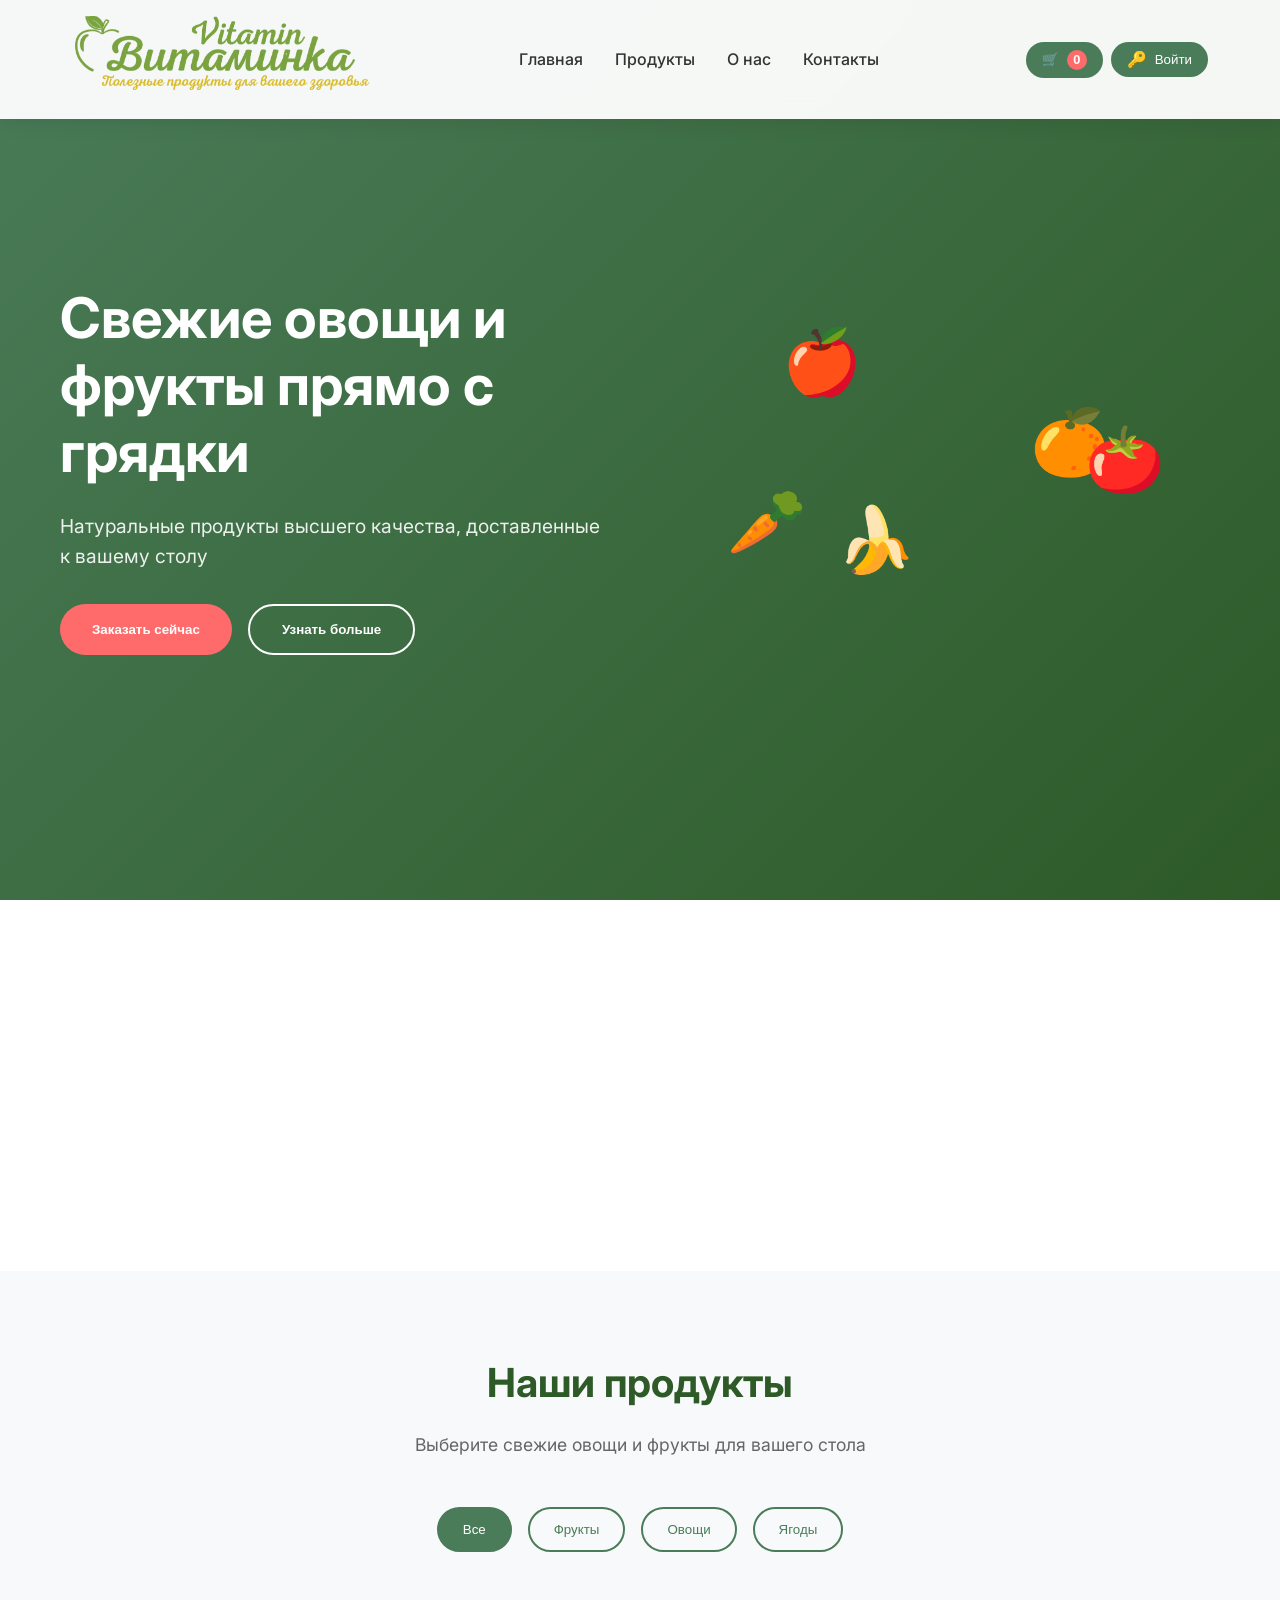
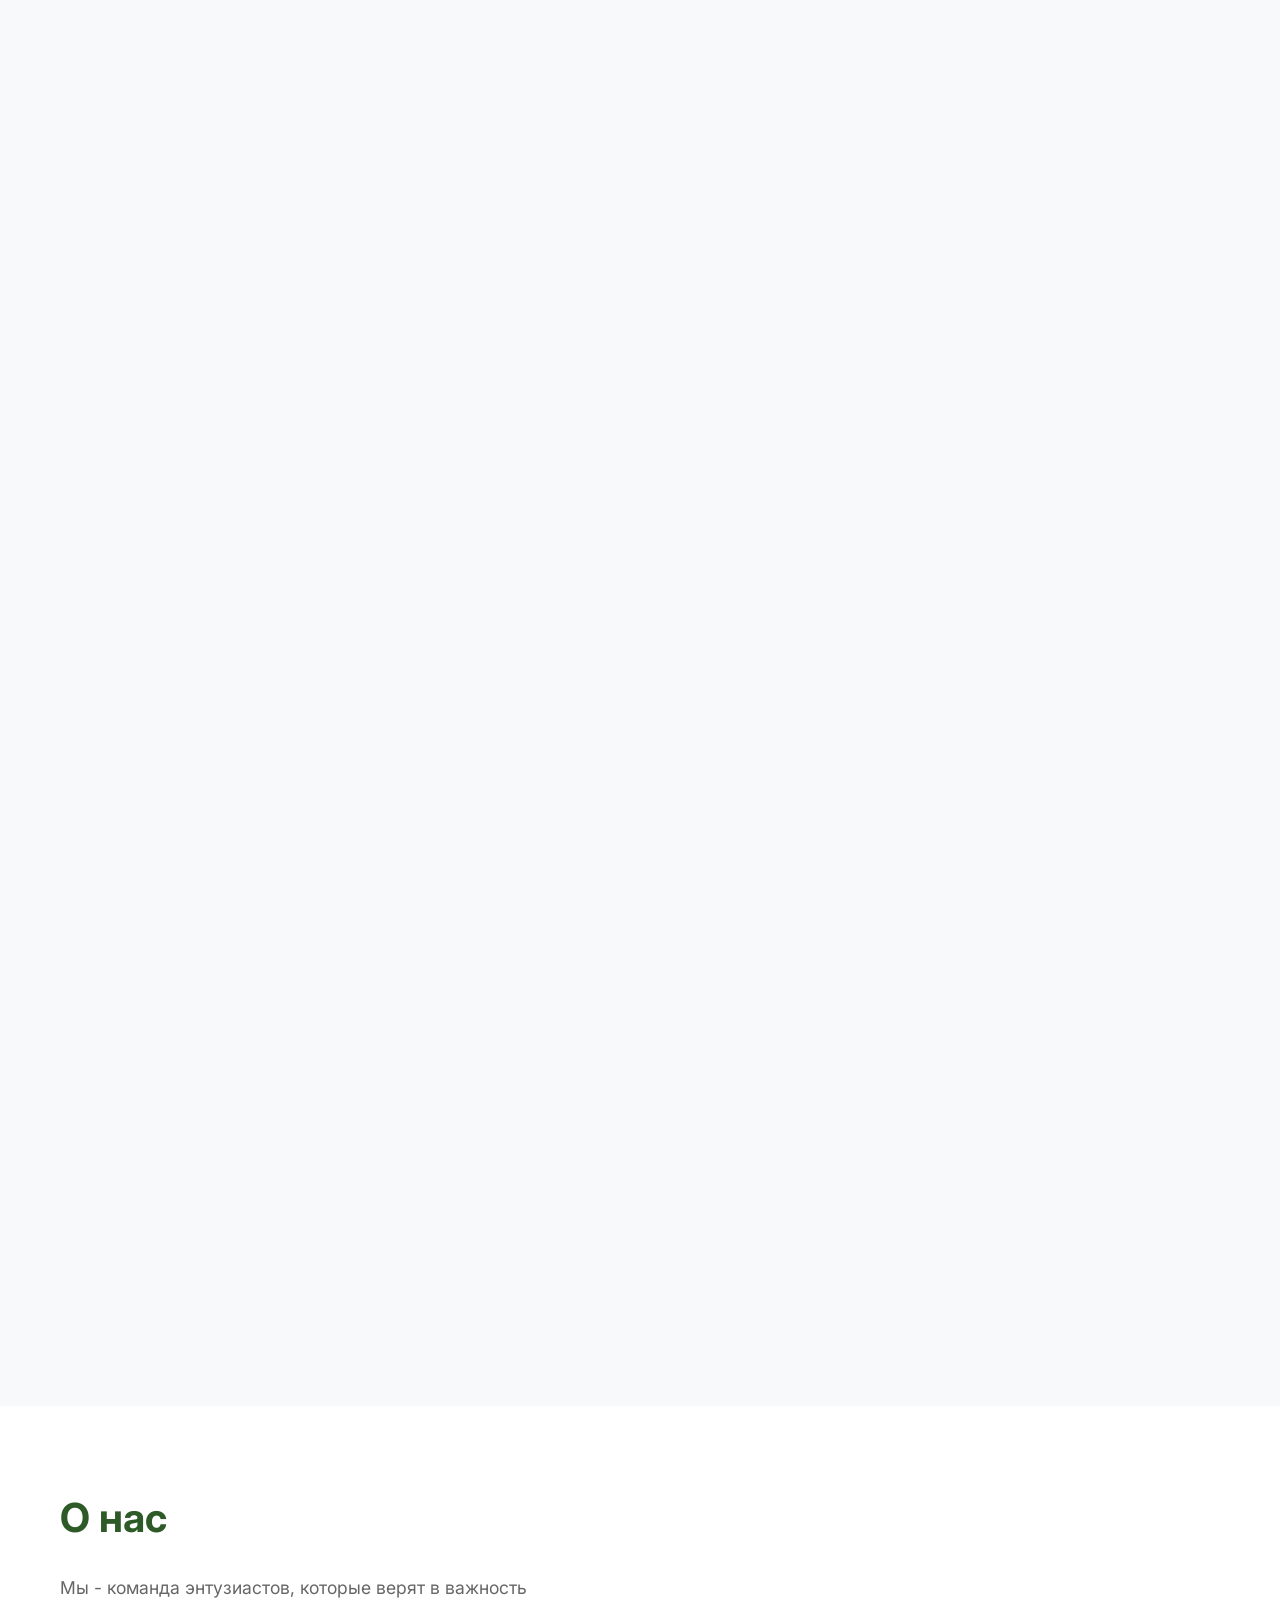
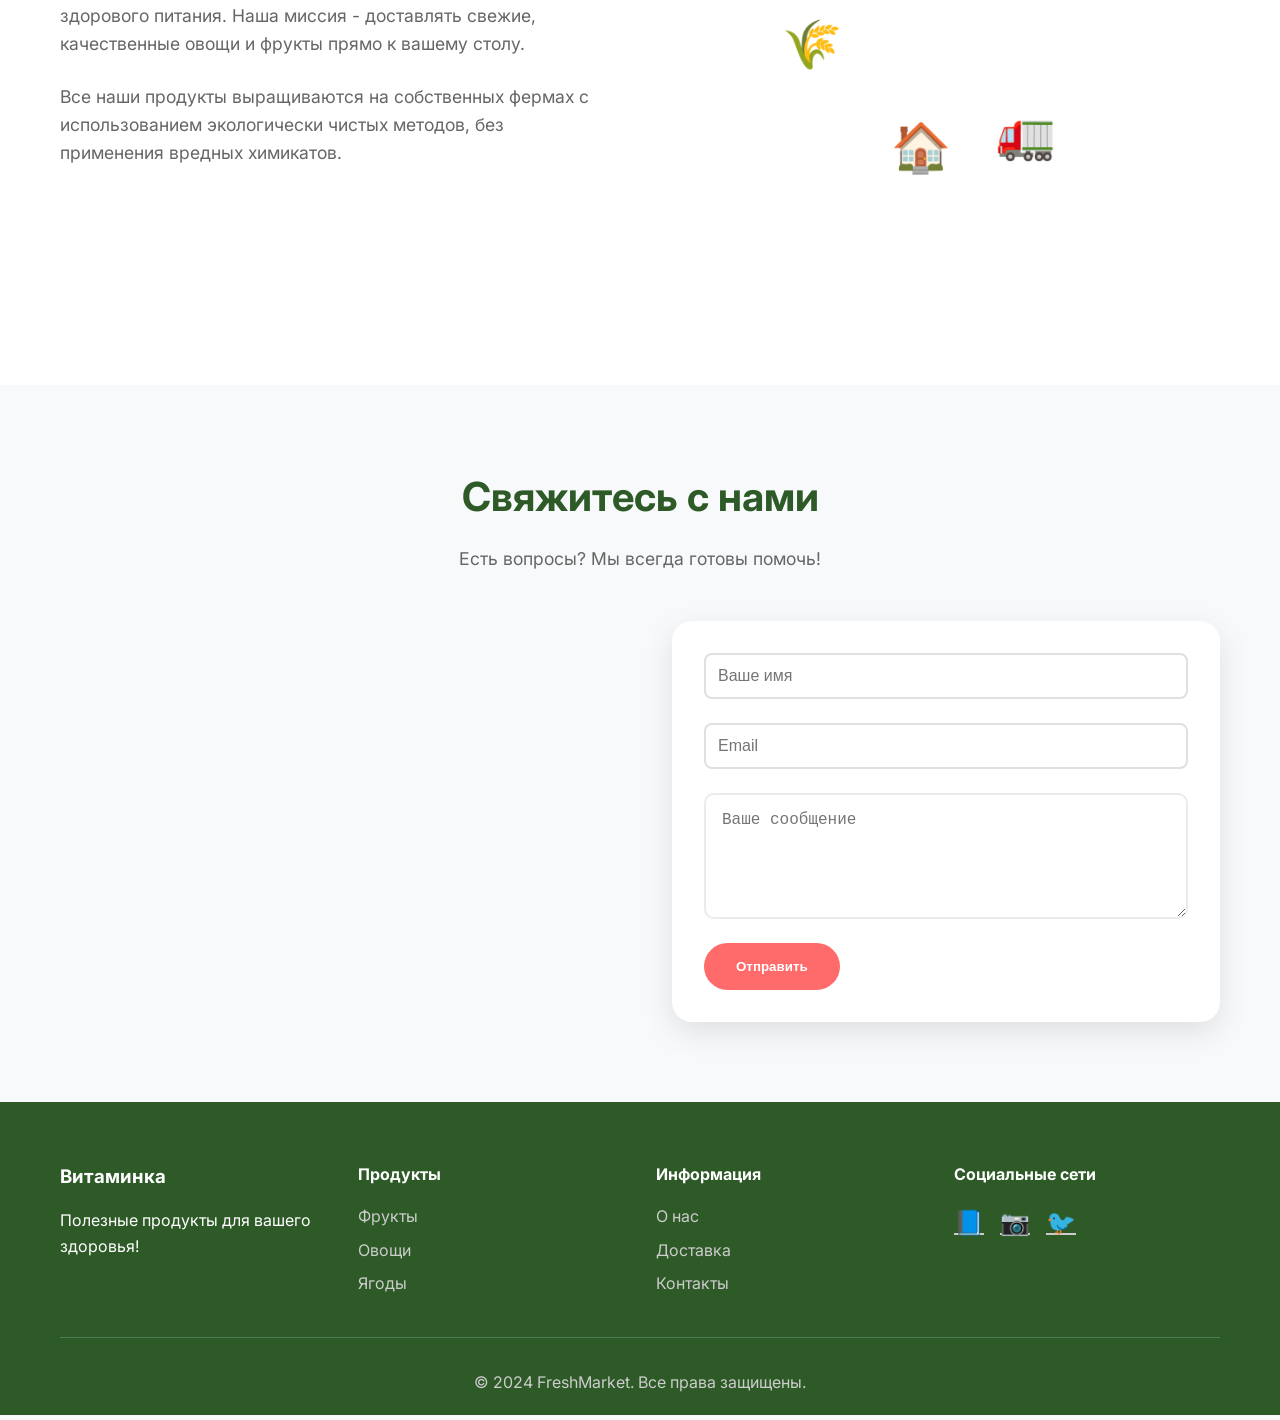
<file: index.html>
<!DOCTYPE html>
<html lang="ru">
<head>
    <meta charset="UTF-8">
    <meta name="viewport" content="width=device-width, initial-scale=1.0">
    <title>Vitaminka</title>
    <link rel="stylesheet" href="styles.css">
    <link href="https://fonts.googleapis.com/css2?family=Inter:wght@300;400;500;600;700&display=swap" rel="stylesheet">
</head>
<body>
    <!-- Header -->
    <header class="header">
        <nav class="nav">
            <div class="nav-container">
                <div class="logo">
                    <h1><img src="img/logoo.PNG" alt="Логотип компании"></h1>
                </div>
                <ul class="nav-menu">
                    <li><a href="#home">Главная</a></li>
                    <li><a href="#products">Продукты</a></li>
                    <li><a href="#about">О нас</a></li>
                    <li><a href="#contact">Контакты</a></li>
                </ul>
                <div class="nav-actions">
                    <button class="cart-btn" onclick="openCart()">
                        <span class="cart-icon">🛒</span>
                        <span class="cart-count">0</span>
                    </button>
                    <div class="user-menu" id="userMenu" style="display: none;">
                        <button class="user-btn" onclick="toggleUserMenu()">
                            <span class="user-icon">👤</span>
                        </button>
                        <div class="user-dropdown" id="userDropdown">
                            <a href="profile.html" class="dropdown-item">Личный кабинет</a>
                            <a href="#" class="dropdown-item" onclick="logout()">Выйти</a>
                        </div>
                    </div>
                    <button class="login-btn" id="loginBtn" onclick="showLoginModal()">
                        <span class="login-icon">🔑</span>
                        Войти
                    </button>
                </div>
            </div>
        </nav>
    </header>

    <!-- Hero Section -->
    <section id="home" class="hero">
        <div class="hero-container">
            <div class="hero-content">
                <h1 class="hero-title">Свежие овощи и фрукты прямо с грядки</h1>
                <p class="hero-subtitle">Натуральные продукты высшего качества, доставленные к вашему столу</p>
                <div class="hero-buttons">
                    <button class="btn btn-primary">Заказать сейчас</button>
                    <button class="btn btn-secondary">Узнать больше</button>
                </div>
            </div>
            <div class="hero-image">
                <div class="hero-fruits">
                    <div class="fruit fruit-1">🍎</div>
                    <div class="fruit fruit-2">🍊</div>
                    <div class="fruit fruit-3">🍌</div>
                    <div class="fruit fruit-4">🥕</div>
                    <div class="fruit fruit-5">🍅</div>
                </div>
            </div>
        </div>
    </section>

    <!-- Features Section -->
    <section class="features">
        <div class="container">
            <div class="features-grid">
                <div class="feature-card">
                    <div class="feature-icon">🚚</div>
                    <h3>Быстрая доставка</h3>
                    <p>Доставляем в течение 2 часов по городу</p>
                </div>
                <div class="feature-card">
                    <div class="feature-icon">🌱</div>
                    <h3>100% органические</h3>
                    <p>Все продукты выращены без химикатов</p>
                </div>
                <div class="feature-card">
                    <div class="feature-icon">⭐</div>
                    <h3>Высшее качество</h3>
                    <p>Тщательно отбираем каждый продукт</p>
                </div>
            </div>
        </div>
    </section>

    <!-- Products Section -->
    <section id="products" class="products">
        <div class="container">
            <div class="section-header">
                <h2>Наши продукты</h2>
                <p>Выберите свежие овощи и фрукты для вашего стола</p>
            </div>
            
            <div class="category-tabs">
                <button class="tab-btn active" data-category="all">Все</button>
                <button class="tab-btn" data-category="fruits">Фрукты</button>
                <button class="tab-btn" data-category="vegetables">Овощи</button>
                <button class="tab-btn" data-category="berries">Ягоды</button>
            </div>

            <div class="products-grid">
                <!-- Фрукты -->
                <div class="product-card" data-category="fruits">
                    <div class="product-image">
                        <div class="product-emoji">🍎</div>
                    </div>
                    <div class="product-info">
                        <h3>Яблоки Голден</h3>
                        <p class="product-description">Сладкие и сочные яблоки</p>
                        <div class="product-price">
                            <span class="price">150 ₽</span>
                            <span class="unit">/ кг</span>
                        </div>
                        <button class="add-to-cart">Добавить в корзину</button>
                    </div>
                </div>

                <div class="product-card" data-category="fruits">
                    <div class="product-image">
                        <div class="product-emoji">🍊</div>
                    </div>
                    <div class="product-info">
                        <h3>Апельсины</h3>
                        <p class="product-description">Сочные и ароматные</p>
                        <div class="product-price">
                            <span class="price">200 ₽</span>
                            <span class="unit">/ кг</span>
                        </div>
                        <button class="add-to-cart">Добавить в корзину</button>
                    </div>
                </div>

                <div class="product-card" data-category="fruits">
                    <div class="product-image">
                        <div class="product-emoji">🍌</div>
                    </div>
                    <div class="product-info">
                        <h3>Бананы</h3>
                        <p class="product-description">Сладкие и питательные</p>
                        <div class="product-price">
                            <span class="price">120 ₽</span>
                            <span class="unit">/ кг</span>
                        </div>
                        <button class="add-to-cart">Добавить в корзину</button>
                    </div>
                </div>

                <!-- Овощи -->
                <div class="product-card" data-category="vegetables">
                    <div class="product-image">
                        <div class="product-emoji">🥕</div>
                    </div>
                    <div class="product-info">
                        <h3>Морковь</h3>
                        <p class="product-description">Свежая и хрустящая</p>
                        <div class="product-price">
                            <span class="price">80 ₽</span>
                            <span class="unit">/ кг</span>
                        </div>
                        <button class="add-to-cart">Добавить в корзину</button>
                    </div>
                </div>

                <div class="product-card" data-category="vegetables">
                    <div class="product-image">
                        <div class="product-emoji">🍅</div>
                    </div>
                    <div class="product-info">
                        <h3>Помидоры</h3>
                        <p class="product-description">Сочные и ароматные</p>
                        <div class="product-price">
                            <span class="price">180 ₽</span>
                            <span class="unit">/ кг</span>
                        </div>
                        <button class="add-to-cart">Добавить в корзину</button>
                    </div>
                </div>

                <div class="product-card" data-category="vegetables">
                    <div class="product-image">
                        <div class="product-emoji">🥬</div>
                    </div>
                    <div class="product-info">
                        <h3>Салат</h3>
                        <p class="product-description">Свежий и хрустящий</p>
                        <div class="product-price">
                            <span class="price">120 ₽</span>
                            <span class="unit">/ кг</span>
                        </div>
                        <button class="add-to-cart">Добавить в корзину</button>
                    </div>
                </div>

                <!-- Ягоды -->
                <div class="product-card" data-category="berries">
                    <div class="product-image">
                        <div class="product-emoji">🍓</div>
                    </div>
                    <div class="product-info">
                        <h3>Клубника</h3>
                        <p class="product-description">Сладкая и ароматная</p>
                        <div class="product-price">
                            <span class="price">350 ₽</span>
                            <span class="unit">/ кг</span>
                        </div>
                        <button class="add-to-cart">Добавить в корзину</button>
                    </div>
                </div>

                <div class="product-card" data-category="berries">
                    <div class="product-image">
                        <div class="product-emoji">🫐</div>
                    </div>
                    <div class="product-info">
                        <h3>Черника</h3>
                        <p class="product-description">Полезная и вкусная</p>
                        <div class="product-price">
                            <span class="price">400 ₽</span>
                            <span class="unit">/ кг</span>
                        </div>
                        <button class="add-to-cart">Добавить в корзину</button>
                    </div>
                </div>
            </div>
        </div>
    </section>

    <!-- About Section -->
    <section id="about" class="about">
        <div class="container">
            <div class="about-content">
                <div class="about-text">
                    <h2>О нас</h2>
                    <p>Мы - команда энтузиастов, которые верят в важность здорового питания. Наша миссия - доставлять свежие, качественные овощи и фрукты прямо к вашему столу.</p>
                    <p>Все наши продукты выращиваются на собственных фермах с использованием экологически чистых методов, без применения вредных химикатов.</p>
                    <div class="stats">
                        <div class="stat">
                            <h3>1000+</h3>
                            <p>Довольных клиентов</p>
                        </div>
                        <div class="stat">
                            <h3>50+</h3>
                            <p>Видов продуктов</p>
                        </div>
                        <div class="stat">
                            <h3>24/7</h3>
                            <p>Поддержка клиентов</p>
                        </div>
                    </div>
                </div>
                <div class="about-image">
                    <div class="about-illustration">
                        <div class="farm-icon">🌾</div>
                        <div class="truck-icon">🚛</div>
                        <div class="house-icon">🏠</div>
                    </div>
                </div>
            </div>
        </div>
    </section>

    <!-- Contact Section -->
    <section id="contact" class="contact">
        <div class="container">
            <div class="section-header">
                <h2>Свяжитесь с нами</h2>
                <p>Есть вопросы? Мы всегда готовы помочь!</p>
            </div>
            <div class="contact-content">
                <div class="contact-info">
                    <div class="contact-item">
                        <div class="contact-icon">📞</div>
                        <div>
                            <h3>Телефон</h3>
                            <p>+7 (999) 123-45-67</p>
                        </div>
                    </div>
                    <div class="contact-item">
                        <div class="contact-icon">📧</div>
                        <div>
                            <h3>Email</h3>
                            <p>info@freshmarket.ru</p>
                        </div>
                    </div>
                    <div class="contact-item">
                        <div class="contact-icon">📍</div>
                        <div>
                            <h3>Адрес</h3>
                            <p>ул. Свежая, 123, Москва</p>
                        </div>
                    </div>
                </div>
                <form class="contact-form">
                    <div class="form-group">
                        <input type="text" placeholder="Ваше имя" required>
                    </div>
                    <div class="form-group">
                        <input type="email" placeholder="Email" required>
                    </div>
                    <div class="form-group">
                        <textarea placeholder="Ваше сообщение" rows="5" required></textarea>
                    </div>
                    <button type="submit" class="btn btn-primary">Отправить</button>
                </form>
            </div>
        </div>
    </section>

    <!-- Footer -->
    <footer class="footer">
        <div class="container">
            <div class="footer-content">
                <div class="footer-section">
                    <h3>Витаминка</h3>
                    <p>Полезные продукты для вашего здоровья!</p>
                </div>
                <div class="footer-section">
                    <h4>Продукты</h4>
                    <ul>
                        <li><a href="#">Фрукты</a></li>
                        <li><a href="#">Овощи</a></li>
                        <li><a href="#">Ягоды</a></li>
                    </ul>
                </div>
                <div class="footer-section">
                    <h4>Информация</h4>
                    <ul>
                        <li><a href="#">О нас</a></li>
                        <li><a href="#">Доставка</a></li>
                        <li><a href="#">Контакты</a></li>
                    </ul>
                </div>
                <div class="footer-section">
                    <h4>Социальные сети</h4>
                    <div class="social-links">
                        <a href="#" class="social-link">📘</a>
                        <a href="#" class="social-link">📷</a>
                        <a href="#" class="social-link">🐦</a>
                    </div>
                </div>
            </div>
            <div class="footer-bottom">
                <p>&copy; 2024 FreshMarket. Все права защищены.</p>
            </div>
        </div>
    </footer>

    <!-- Login Modal -->
    <div class="login-modal" id="loginModal">
        <div class="modal-content">
            <div class="modal-header">
                <h2>Вход в аккаунт</h2>
                <button class="close-btn" onclick="closeLoginModal()">×</button>
            </div>
            <div class="modal-body">
                <form id="loginForm">
                    <div class="form-group">
                        <label>Email</label>
                        <input type="email" name="email" required>
                    </div>
                    <div class="form-group">
                        <label>Пароль</label>
                        <input type="password" name="password" required>
                    </div>
                    <div class="form-actions">
                        <button type="submit" class="btn btn-primary">Войти</button>
                        <button type="button" class="btn btn-secondary" onclick="showRegisterModal()">Регистрация</button>
                    </div>
                </form>
            </div>
        </div>
    </div>

    <!-- Register Modal -->
    <div class="register-modal" id="registerModal">
        <div class="modal-content">
            <div class="modal-header">
                <h2>Регистрация</h2>
                <button class="close-btn" onclick="closeRegisterModal()">×</button>
            </div>
            <div class="modal-body">
                <form id="registerForm">
                    <div class="form-row">
                        <div class="form-group">
                            <label>Имя *</label>
                            <input type="text" name="firstName" required>
                        </div>
                        <div class="form-group">
                            <label>Фамилия *</label>
                            <input type="text" name="lastName" required>
                        </div>
                    </div>
                    <div class="form-group">
                        <label>Email *</label>
                        <input type="email" name="email" required>
                    </div>
                    <div class="form-group">
                        <label>Телефон *</label>
                        <input type="tel" name="phone" required>
                    </div>
                    <div class="form-group">
                        <label>Пароль *</label>
                        <input type="password" name="password" required>
                    </div>
                    <div class="form-group">
                        <label>Подтвердите пароль *</label>
                        <input type="password" name="confirmPassword" required>
                    </div>
                    <div class="form-actions">
                        <button type="submit" class="btn btn-primary">Зарегистрироваться</button>
                        <button type="button" class="btn btn-secondary" onclick="showLoginModal()">Уже есть аккаунт</button>
                    </div>
                </form>
            </div>
        </div>
    </div>

    <script src="script.js"></script>
</body>
</html>
</file>
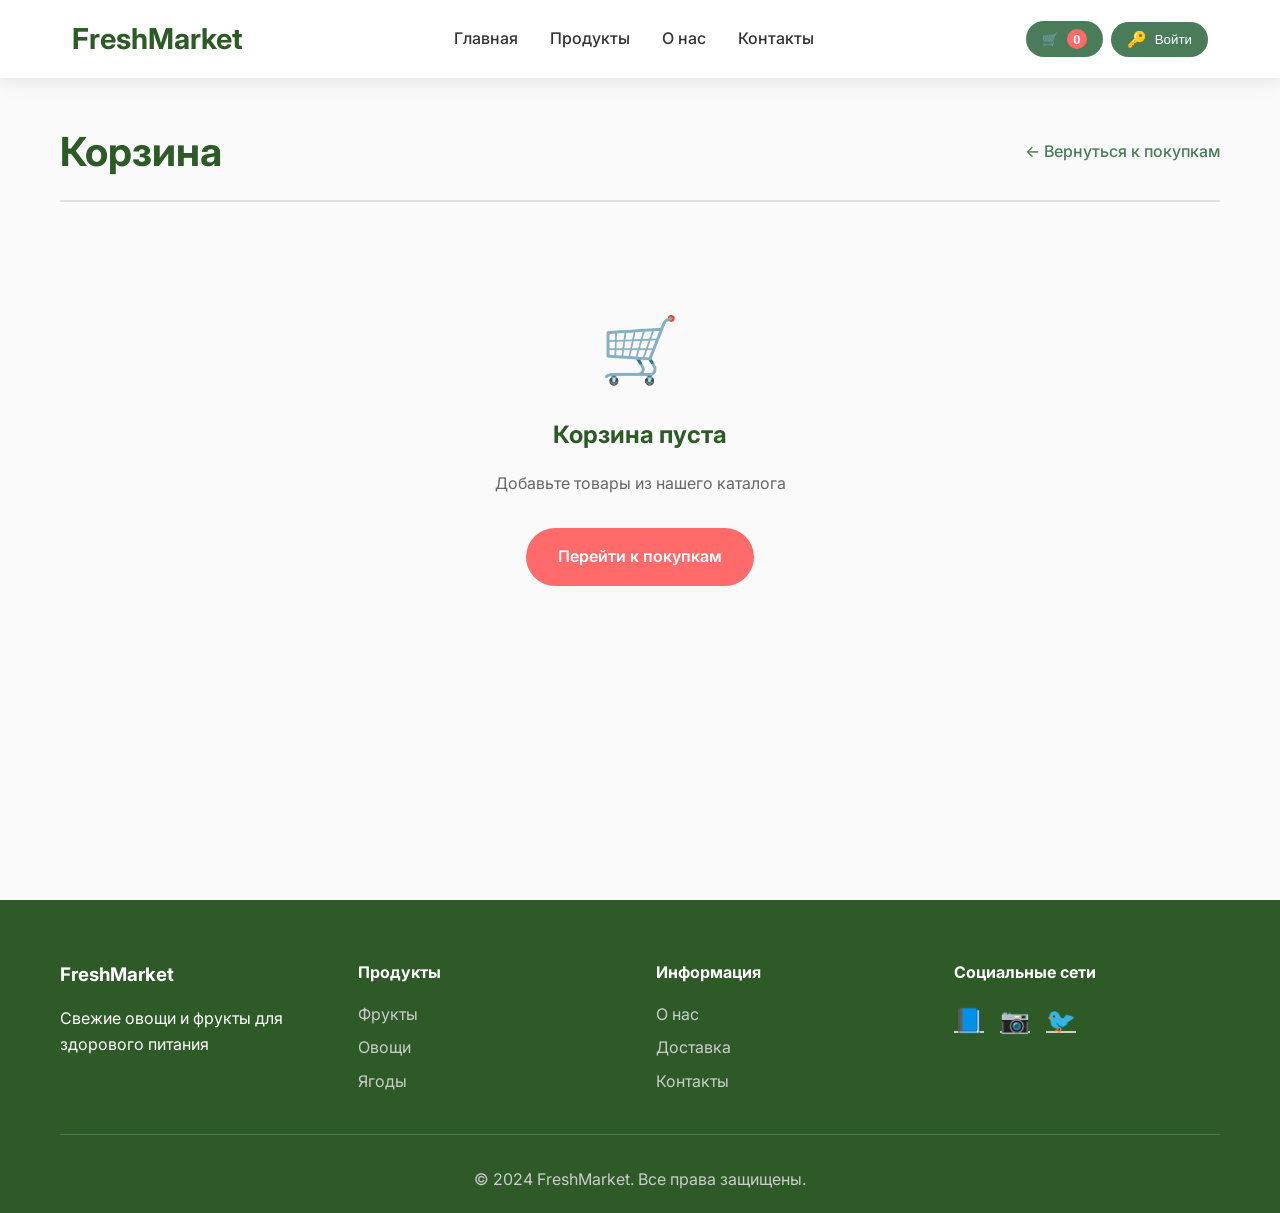
<file: cart.html>
<!DOCTYPE html>
<html lang="ru">
<head>
    <meta charset="UTF-8">
    <meta name="viewport" content="width=device-width, initial-scale=1.0">
    <title>Корзина - FreshMarket</title>
    <link rel="stylesheet" href="styles.css">
    <link href="https://fonts.googleapis.com/css2?family=Inter:wght@300;400;500;600;700&display=swap" rel="stylesheet">
</head>
<body>
    <!-- Header -->
    <header class="header">
        <nav class="nav">
            <div class="nav-container">
                <div class="logo">
                    <h1>FreshMarket</h1>
                </div>
                <ul class="nav-menu">
                    <li><a href="index.html">Главная</a></li>
                    <li><a href="index.html#products">Продукты</a></li>
                    <li><a href="index.html#about">О нас</a></li>
                    <li><a href="index.html#contact">Контакты</a></li>
                </ul>
                <div class="nav-actions">
                    <button class="cart-btn active">
                        <span class="cart-icon">🛒</span>
                        <span class="cart-count">0</span>
                    </button>
                    <div class="user-menu" id="userMenu" style="display: none;">
                        <button class="user-btn" onclick="toggleUserMenu()">
                            <span class="user-icon">👤</span>
                        </button>
                        <div class="user-dropdown" id="userDropdown">
                            <a href="profile.html" class="dropdown-item">Личный кабинет</a>
                            <a href="#" class="dropdown-item" onclick="logout()">Выйти</a>
                        </div>
                    </div>
                    <button class="login-btn" id="loginBtn" onclick="showLoginModal()">
                        <span class="login-icon">🔑</span>
                        Войти
                    </button>
                </div>
            </div>
        </nav>
    </header>

    <!-- Cart Section -->
    <section class="cart-section">
        <div class="container">
            <div class="cart-header">
                <h1>Корзина</h1>
                <a href="index.html" class="back-link">← Вернуться к покупкам</a>
            </div>

            <div class="cart-content">
                <div class="cart-items" id="cartItems">
                    <!-- Товары будут добавлены через JavaScript -->
                </div>

                <div class="cart-summary">
                    <div class="summary-card">
                        <h3>Итого заказа</h3>
                        <div class="summary-row">
                            <span>Товары:</span>
                            <span id="itemsCount">0</span>
                        </div>
                        <div class="summary-row">
                            <span>Сумма:</span>
                            <span id="totalPrice">0 ₽</span>
                        </div>
                        <div class="summary-row total">
                            <span>К оплате:</span>
                            <span id="finalPrice">0 ₽</span>
                        </div>
                        <button class="btn btn-primary checkout-btn" onclick="checkout()">
                            Оформить заказ
                        </button>
                        <button class="btn btn-secondary clear-btn" onclick="clearCart()">
                            Очистить корзину
                        </button>
                    </div>
                </div>
            </div>

            <div class="empty-cart" id="emptyCart" style="display: none;">
                <div class="empty-cart-content">
                    <div class="empty-cart-icon">🛒</div>
                    <h2>Корзина пуста</h2>
                    <p>Добавьте товары из нашего каталога</p>
                    <a href="index.html#products" class="btn btn-primary">Перейти к покупкам</a>
                </div>
            </div>
        </div>
    </section>

    <!-- Footer -->
    <footer class="footer">
        <div class="container">
            <div class="footer-content">
                <div class="footer-section">
                    <h3>FreshMarket</h3>
                    <p>Свежие овощи и фрукты для здорового питания</p>
                </div>
                <div class="footer-section">
                    <h4>Продукты</h4>
                    <ul>
                        <li><a href="index.html#products">Фрукты</a></li>
                        <li><a href="index.html#products">Овощи</a></li>
                        <li><a href="index.html#products">Ягоды</a></li>
                    </ul>
                </div>
                <div class="footer-section">
                    <h4>Информация</h4>
                    <ul>
                        <li><a href="index.html#about">О нас</a></li>
                        <li><a href="index.html#contact">Доставка</a></li>
                        <li><a href="index.html#contact">Контакты</a></li>
                    </ul>
                </div>
                <div class="footer-section">
                    <h4>Социальные сети</h4>
                    <div class="social-links">
                        <a href="#" class="social-link">📘</a>
                        <a href="#" class="social-link">📷</a>
                        <a href="#" class="social-link">🐦</a>
                    </div>
                </div>
            </div>
            <div class="footer-bottom">
                <p>&copy; 2024 FreshMarket. Все права защищены.</p>
            </div>
        </div>
    </footer>

    <!-- Login Modal -->
    <div class="login-modal" id="loginModal">
        <div class="modal-content">
            <div class="modal-header">
                <h2>Вход в аккаунт</h2>
                <button class="close-btn" onclick="closeLoginModal()">×</button>
            </div>
            <div class="modal-body">
                <form id="loginForm">
                    <div class="form-group">
                        <label>Email</label>
                        <input type="email" name="email" required>
                    </div>
                    <div class="form-group">
                        <label>Пароль</label>
                        <input type="password" name="password" required>
                    </div>
                    <div class="form-actions">
                        <button type="submit" class="btn btn-primary">Войти</button>
                        <button type="button" class="btn btn-secondary" onclick="showRegisterModal()">Регистрация</button>
                    </div>
                </form>
            </div>
        </div>
    </div>

    <!-- Register Modal -->
    <div class="register-modal" id="registerModal">
        <div class="modal-content">
            <div class="modal-header">
                <h2>Регистрация</h2>
                <button class="close-btn" onclick="closeRegisterModal()">×</button>
            </div>
            <div class="modal-body">
                <form id="registerForm">
                    <div class="form-row">
                        <div class="form-group">
                            <label>Имя *</label>
                            <input type="text" name="firstName" required>
                        </div>
                        <div class="form-group">
                            <label>Фамилия *</label>
                            <input type="text" name="lastName" required>
                        </div>
                    </div>
                    <div class="form-group">
                        <label>Email *</label>
                        <input type="email" name="email" required>
                    </div>
                    <div class="form-group">
                        <label>Телефон *</label>
                        <input type="tel" name="phone" required>
                    </div>
                    <div class="form-group">
                        <label>Пароль *</label>
                        <input type="password" name="password" required>
                    </div>
                    <div class="form-group">
                        <label>Подтвердите пароль *</label>
                        <input type="password" name="confirmPassword" required>
                    </div>
                    <div class="form-actions">
                        <button type="submit" class="btn btn-primary">Зарегистрироваться</button>
                        <button type="button" class="btn btn-secondary" onclick="showLoginModal()">Уже есть аккаунт</button>
                    </div>
                </form>
            </div>
        </div>
    </div>

    <script src="cart.js"></script>
</body>
</html>
</file>
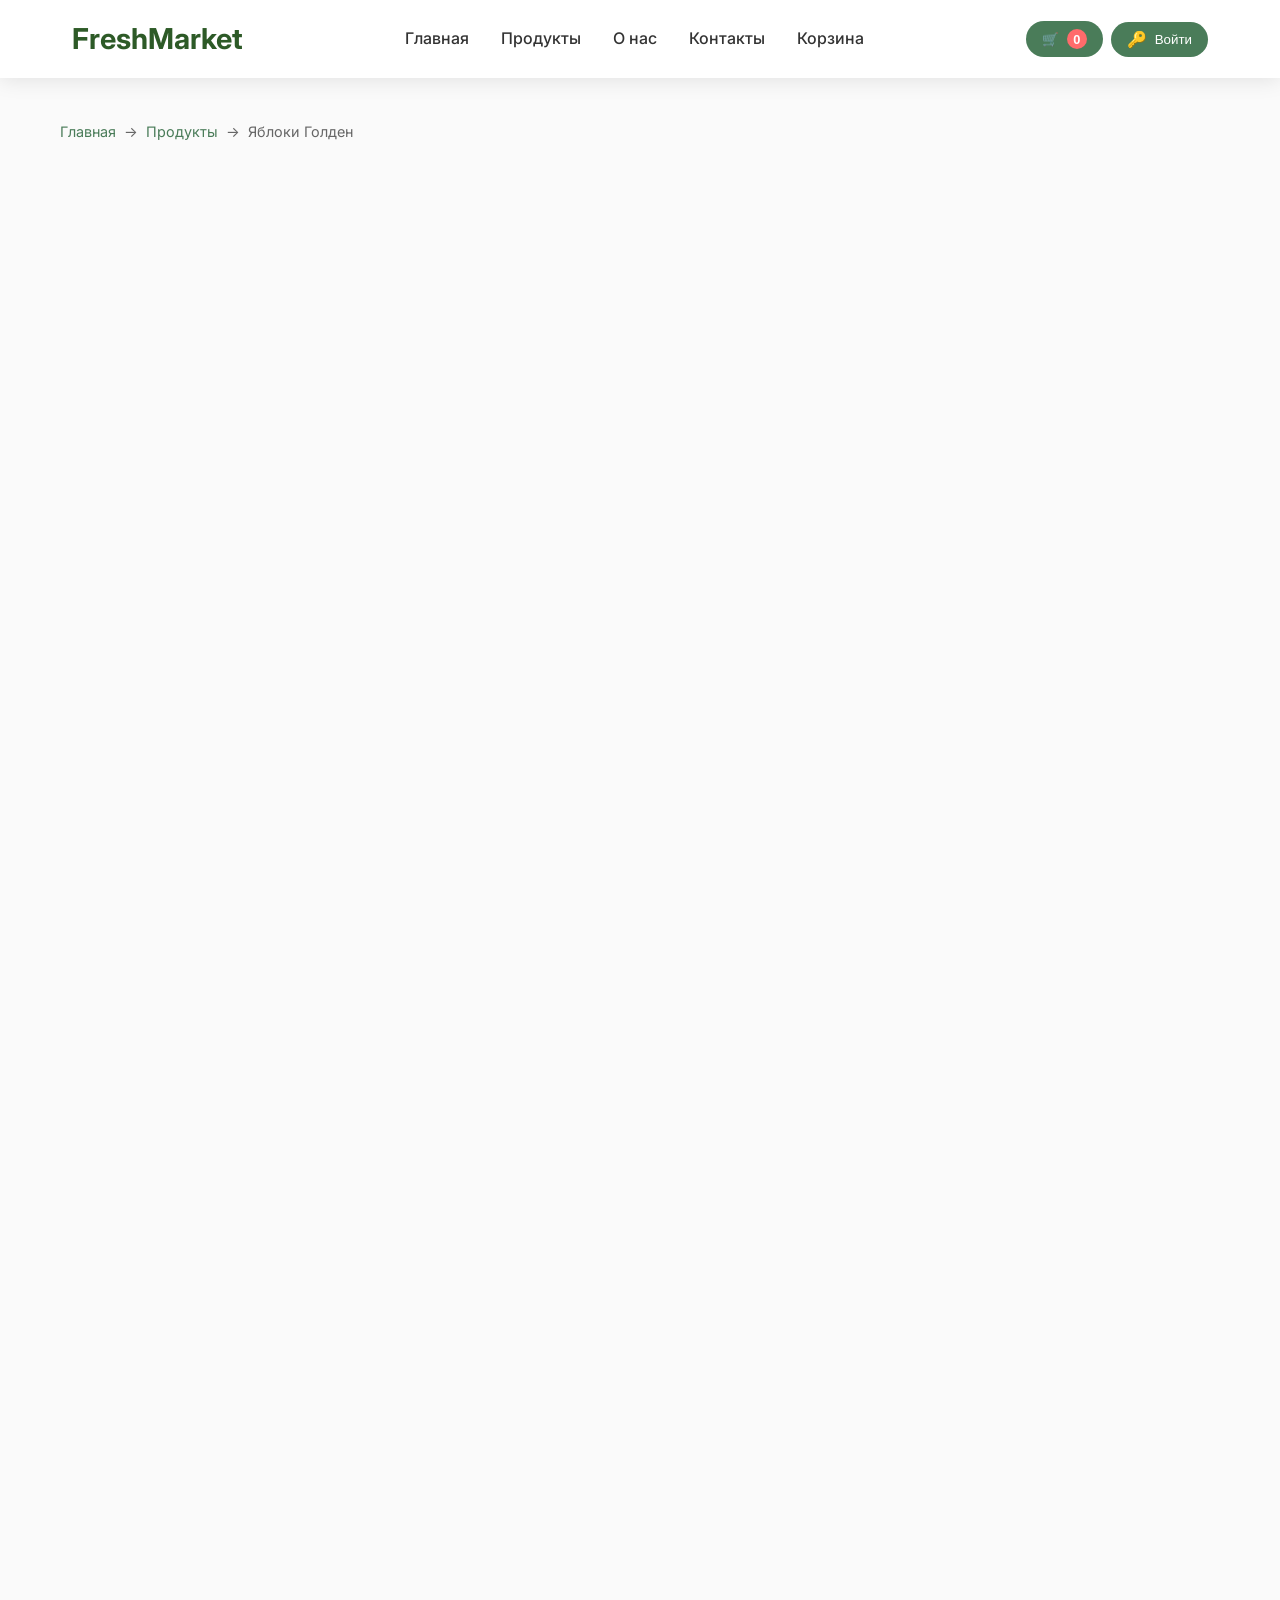
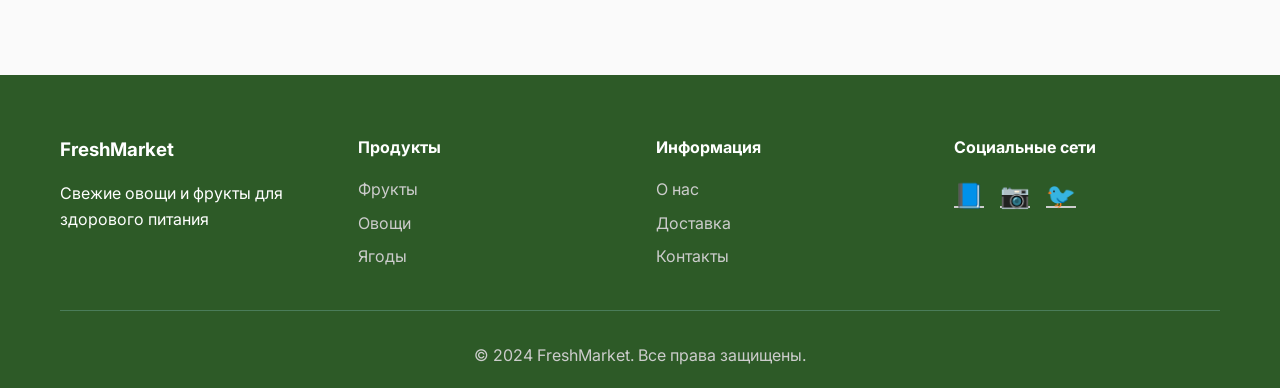
<file: product.html>
<!DOCTYPE html>
<html lang="ru">
<head>
    <meta charset="UTF-8">
    <meta name="viewport" content="width=device-width, initial-scale=1.0">
    <title>Яблоки Голден - FreshMarket</title>
    <link rel="stylesheet" href="styles.css">
    <link href="https://fonts.googleapis.com/css2?family=Inter:wght@300;400;500;600;700&display=swap" rel="stylesheet">
</head>
<body>
    <!-- Header -->
    <header class="header">
        <nav class="nav">
            <div class="nav-container">
                <div class="logo">
                    <h1>FreshMarket</h1>
                </div>
                <ul class="nav-menu">
                    <li><a href="index.html">Главная</a></li>
                    <li><a href="index.html#products">Продукты</a></li>
                    <li><a href="index.html#about">О нас</a></li>
                    <li><a href="index.html#contact">Контакты</a></li>
                    <li><a href="cart.html">Корзина</a></li>
                </ul>
                <div class="nav-actions">
                    <button class="cart-btn" onclick="openCart()">
                        <span class="cart-icon">🛒</span>
                        <span class="cart-count">0</span>
                    </button>
                    <div class="user-menu" id="userMenu" style="display: none;">
                        <button class="user-btn" onclick="toggleUserMenu()">
                            <span class="user-icon">👤</span>
                        </button>
                        <div class="user-dropdown" id="userDropdown">
                            <a href="profile.html" class="dropdown-item">Личный кабинет</a>
                            <a href="#" class="dropdown-item" onclick="logout()">Выйти</a>
                        </div>
                    </div>
                    <button class="login-btn" id="loginBtn" onclick="showLoginModal()">
                        <span class="login-icon">🔑</span>
                        Войти
                    </button>
                </div>
            </div>
        </nav>
    </header>

    <!-- Product Section -->
    <section class="product-section">
        <div class="container">
            <!-- Breadcrumbs -->
            <div class="breadcrumbs">
                <a href="index.html">Главная</a>
                <span>→</span>
                <a href="index.html#products">Продукты</a>
                <span>→</span>
                <span>Яблоки Голден</span>
            </div>

            <!-- Product Details -->
            <div class="product-details">
                <div class="product-gallery">
                    <div class="main-image">
                        <div class="product-emoji-large">🍎</div>
                    </div>
                    <div class="thumbnail-images">
                        <div class="thumbnail active" data-image="🍎">
                            <div class="thumbnail-emoji">🍎</div>
                        </div>
                        <div class="thumbnail" data-image="🍎">
                            <div class="thumbnail-emoji">🍎</div>
                        </div>
                        <div class="thumbnail" data-image="🍎">
                            <div class="thumbnail-emoji">🍎</div>
                        </div>
                        <div class="thumbnail" data-image="🍎">
                            <div class="thumbnail-emoji">🍎</div>
                        </div>
                    </div>
                </div>

                <div class="product-info-details">
                    <h1 class="product-title">Яблоки Голден</h1>
                    <div class="product-rating">
                        <div class="stars">
                            <span class="star">⭐</span>
                            <span class="star">⭐</span>
                            <span class="star">⭐</span>
                            <span class="star">⭐</span>
                            <span class="star">⭐</span>
                        </div>
                        <span class="rating-text">4.8 (127 отзывов)</span>
                    </div>

                    <div class="product-price-large">
                        <span class="price-large">150 ₽</span>
                        <span class="unit-large">/ кг</span>
                    </div>

                    <div class="product-description-full">
                        <p>Сочные и сладкие яблоки сорта Голден Делишес, выращенные в экологически чистых условиях. Эти яблоки отличаются нежной мякотью, приятным ароматом и идеальным балансом сладости и кислоты.</p>
                    </div>

                    <div class="product-options">
                        <div class="option-group">
                            <label>Количество:</label>
                            <div class="quantity-selector">
                                <button class="qty-btn" onclick="changeQuantity(-1)">-</button>
                                <input type="number" id="quantity" value="1" min="1" max="50">
                                <button class="qty-btn" onclick="changeQuantity(1)">+</button>
                            </div>
                        </div>
                        
                        <div class="option-group">
                            <label>Вес:</label>
                            <div class="weight-options">
                                <button class="weight-btn active" data-weight="1">1 кг</button>
                                <button class="weight-btn" data-weight="2">2 кг</button>
                                <button class="weight-btn" data-weight="5">5 кг</button>
                            </div>
                        </div>
                    </div>

                    <div class="product-actions">
                        <button class="btn btn-primary add-to-cart-large" onclick="addToCartFromProduct()">
                            <span class="cart-icon">🛒</span>
                            Добавить в корзину
                        </button>
                        <button class="btn btn-secondary wishlist-btn">
                            <span class="heart-icon">❤️</span>
                            В избранное
                        </button>
                    </div>

                    <div class="product-features">
                        <div class="feature">
                            <span class="feature-icon">🚚</span>
                            <span>Быстрая доставка</span>
                        </div>
                        <div class="feature">
                            <span class="feature-icon">🌱</span>
                            <span>100% органические</span>
                        </div>
                        <div class="feature">
                            <span class="feature-icon">⭐</span>
                            <span>Высшее качество</span>
                        </div>
                    </div>
                </div>
            </div>

            <!-- Product Tabs -->
            <div class="product-tabs">
                <div class="tab-buttons">
                    <button class="tab-btn active" data-tab="description">Описание</button>
                    <button class="tab-btn" data-tab="characteristics">Характеристики</button>
                    <button class="tab-btn" data-tab="reviews">Отзывы</button>
                    <button class="tab-btn" data-tab="nutrition">Пищевая ценность</button>
                </div>

                <div class="tab-content">
                    <!-- Description Tab -->
                    <div class="tab-panel active" id="description">
                        <h3>Подробное описание</h3>
                        <p>Яблоки Голден Делишес — один из самых популярных сортов яблок в мире. Этот сорт был выведен в США в конце XIX века и с тех пор завоевал сердца миллионов людей по всему миру.</p>
                        
                        <h4>Особенности сорта:</h4>
                        <ul>
                            <li><strong>Вкус:</strong> Сладкий с легкой кислинкой</li>
                            <li><strong>Мякоть:</strong> Сочная, хрустящая, кремового цвета</li>
                            <li><strong>Аромат:</strong> Нежный, приятный</li>
                            <li><strong>Размер:</strong> Средний и крупный</li>
                            <li><strong>Форма:</strong> Округлая, слегка коническая</li>
                        </ul>

                        <h4>Польза для здоровья:</h4>
                        <p>Яблоки Голден богаты витаминами, минералами и антиоксидантами. Они содержат:</p>
                        <ul>
                            <li>Витамин C — укрепляет иммунитет</li>
                            <li>Клетчатку — улучшает пищеварение</li>
                            <li>Калий — поддерживает сердечно-сосудистую систему</li>
                            <li>Антиоксиданты — защищают от свободных радикалов</li>
                        </ul>

                        <h4>Рекомендации по хранению:</h4>
                        <p>Храните яблоки в прохладном месте при температуре 0-4°C. В таких условиях они могут сохранять свежесть до 6 месяцев.</p>
                    </div>

                    <!-- Characteristics Tab -->
                    <div class="tab-panel" id="characteristics">
                        <h3>Характеристики товара</h3>
                        <div class="characteristics-grid">
                            <div class="characteristic-item">
                                <span class="char-label">Сорт:</span>
                                <span class="char-value">Голден Делишес</span>
                            </div>
                            <div class="characteristic-item">
                                <span class="char-label">Страна происхождения:</span>
                                <span class="char-value">Россия</span>
                            </div>
                            <div class="characteristic-item">
                                <span class="char-label">Регион выращивания:</span>
                                <span class="char-value">Краснодарский край</span>
                            </div>
                            <div class="characteristic-item">
                                <span class="char-label">Сезон сбора:</span>
                                <span class="char-value">Сентябрь-Октябрь</span>
                            </div>
                            <div class="characteristic-item">
                                <span class="char-label">Размер плодов:</span>
                                <span class="char-value">Средний-крупный (70-90 мм)</span>
                            </div>
                            <div class="characteristic-item">
                                <span class="char-label">Цвет кожуры:</span>
                                <span class="char-value">Желто-зеленый</span>
                            </div>
                            <div class="characteristic-item">
                                <span class="char-label">Мякоть:</span>
                                <span class="char-value">Кремовая, сочная</span>
                            </div>
                            <div class="characteristic-item">
                                <span class="char-label">Вкус:</span>
                                <span class="char-value">Сладкий с кислинкой</span>
                            </div>
                            <div class="characteristic-item">
                                <span class="char-label">Аромат:</span>
                                <span class="char-value">Нежный, приятный</span>
                            </div>
                            <div class="characteristic-item">
                                <span class="char-label">Срок хранения:</span>
                                <span class="char-value">До 6 месяцев</span>
                            </div>
                            <div class="characteristic-item">
                                <span class="char-label">Упаковка:</span>
                                <span class="char-value">Экологичная картонная коробка</span>
                            </div>
                            <div class="characteristic-item">
                                <span class="char-label">Вес упаковки:</span>
                                <span class="char-value">1 кг, 2 кг, 5 кг</span>
                            </div>
                        </div>
                    </div>

                    <!-- Reviews Tab -->
                    <div class="tab-panel" id="reviews">
                        <h3>Отзывы покупателей</h3>
                        <div class="reviews-summary">
                            <div class="overall-rating">
                                <div class="rating-big">4.8</div>
                                <div class="stars-big">
                                    <span class="star">⭐</span>
                                    <span class="star">⭐</span>
                                    <span class="star">⭐</span>
                                    <span class="star">⭐</span>
                                    <span class="star">⭐</span>
                                </div>
                                <div class="total-reviews">127 отзывов</div>
                            </div>
                            <div class="rating-bars">
                                <div class="rating-bar">
                                    <span>5 звезд</span>
                                    <div class="bar"><div class="fill" style="width: 85%"></div></div>
                                    <span>85%</span>
                                </div>
                                <div class="rating-bar">
                                    <span>4 звезды</span>
                                    <div class="bar"><div class="fill" style="width: 10%"></div></div>
                                    <span>10%</span>
                                </div>
                                <div class="rating-bar">
                                    <span>3 звезды</span>
                                    <div class="bar"><div class="fill" style="width: 3%"></div></div>
                                    <span>3%</span>
                                </div>
                                <div class="rating-bar">
                                    <span>2 звезды</span>
                                    <div class="bar"><div class="fill" style="width: 1%"></div></div>
                                    <span>1%</span>
                                </div>
                                <div class="rating-bar">
                                    <span>1 звезда</span>
                                    <div class="bar"><div class="fill" style="width: 1%"></div></div>
                                    <span>1%</span>
                                </div>
                            </div>
                        </div>

                        <div class="reviews-list">
                            <div class="review-item">
                                <div class="review-header">
                                    <div class="reviewer-info">
                                        <div class="reviewer-avatar">👤</div>
                                        <div>
                                            <div class="reviewer-name">Анна М.</div>
                                            <div class="review-date">15.12.2024</div>
                                        </div>
                                    </div>
                                    <div class="review-stars">
                                        <span class="star">⭐</span>
                                        <span class="star">⭐</span>
                                        <span class="star">⭐</span>
                                        <span class="star">⭐</span>
                                        <span class="star">⭐</span>
                                    </div>
                                </div>
                                <div class="review-text">
                                    Отличные яблоки! Очень сочные и сладкие. Заказывала уже второй раз, качество стабильно высокое. Рекомендую!
                                </div>
                            </div>

                            <div class="review-item">
                                <div class="review-header">
                                    <div class="reviewer-info">
                                        <div class="reviewer-avatar">👤</div>
                                        <div>
                                            <div class="reviewer-name">Михаил К.</div>
                                            <div class="review-date">12.12.2024</div>
                                        </div>
                                    </div>
                                    <div class="review-stars">
                                        <span class="star">⭐</span>
                                        <span class="star">⭐</span>
                                        <span class="star">⭐</span>
                                        <span class="star">⭐</span>
                                        <span class="star">⭐</span>
                                    </div>
                                </div>
                                <div class="review-text">
                                    Яблоки пришли в идеальном состоянии. Вкусные, хрустящие. Дети в восторге! Буду заказывать еще.
                                </div>
                            </div>

                            <div class="review-item">
                                <div class="review-header">
                                    <div class="reviewer-info">
                                        <div class="reviewer-avatar">👤</div>
                                        <div>
                                            <div class="reviewer-name">Елена В.</div>
                                            <div class="review-date">10.12.2024</div>
                                        </div>
                                    </div>
                                    <div class="review-stars">
                                        <span class="star">⭐</span>
                                        <span class="star">⭐</span>
                                        <span class="star">⭐</span>
                                        <span class="star">⭐</span>
                                        <span class="star">⭐</span>
                                    </div>
                                </div>
                                <div class="review-text">
                                    Прекрасные яблоки! Использую для приготовления пирогов и соков. Аромат потрясающий!
                                </div>
                            </div>
                        </div>

                        <button class="btn btn-secondary load-more-reviews">
                            Показать еще отзывы
                        </button>
                    </div>

                    <!-- Nutrition Tab -->
                    <div class="tab-panel" id="nutrition">
                        <h3>Пищевая ценность</h3>
                        <div class="nutrition-info">
                            <div class="nutrition-table">
                                <div class="nutrition-row">
                                    <span class="nutrient">Калорийность</span>
                                    <span class="value">52 ккал</span>
                                </div>
                                <div class="nutrition-row">
                                    <span class="nutrient">Белки</span>
                                    <span class="value">0.3 г</span>
                                </div>
                                <div class="nutrition-row">
                                    <span class="nutrient">Жиры</span>
                                    <span class="value">0.2 г</span>
                                </div>
                                <div class="nutrition-row">
                                    <span class="nutrient">Углеводы</span>
                                    <span class="value">14 г</span>
                                </div>
                                <div class="nutrition-row">
                                    <span class="nutrient">Клетчатка</span>
                                    <span class="value">2.4 г</span>
                                </div>
                                <div class="nutrition-row">
                                    <span class="nutrient">Сахар</span>
                                    <span class="value">10.4 г</span>
                                </div>
                            </div>

                            <div class="vitamins-minerals">
                                <h4>Витамины и минералы (на 100 г):</h4>
                                <div class="vitamins-grid">
                                    <div class="vitamin-item">
                                        <span class="vitamin-name">Витамин C</span>
                                        <span class="vitamin-value">4.6 мг</span>
                                    </div>
                                    <div class="vitamin-item">
                                        <span class="vitamin-name">Калий</span>
                                        <span class="vitamin-value">107 мг</span>
                                    </div>
                                    <div class="vitamin-item">
                                        <span class="vitamin-name">Кальций</span>
                                        <span class="vitamin-value">6 мг</span>
                                    </div>
                                    <div class="vitamin-item">
                                        <span class="vitamin-name">Железо</span>
                                        <span class="vitamin-value">0.1 мг</span>
                                    </div>
                                    <div class="vitamin-item">
                                        <span class="vitamin-name">Витамин A</span>
                                        <span class="vitamin-value">3 мкг</span>
                                    </div>
                                    <div class="vitamin-item">
                                        <span class="vitamin-name">Витамин E</span>
                                        <span class="vitamin-value">0.18 мг</span>
                                    </div>
                                </div>
                            </div>
                        </div>
                    </div>
                </div>
            </div>

            <!-- Related Products -->
            <div class="related-products">
                <h3>Похожие товары</h3>
                <div class="related-grid">
                    <div class="related-product">
                        <div class="related-image">
                            <div class="related-emoji">🍊</div>
                        </div>
                        <h4>Апельсины</h4>
                        <p class="related-price">200 ₽ / кг</p>
                        <button class="btn btn-secondary">Подробнее</button>
                    </div>
                    <div class="related-product">
                        <div class="related-image">
                            <div class="related-emoji">🍌</div>
                        </div>
                        <h4>Бананы</h4>
                        <p class="related-price">120 ₽ / кг</p>
                        <button class="btn btn-secondary">Подробнее</button>
                    </div>
                    <div class="related-product">
                        <div class="related-image">
                            <div class="related-emoji">🍓</div>
                        </div>
                        <h4>Клубника</h4>
                        <p class="related-price">350 ₽ / кг</p>
                        <button class="btn btn-secondary">Подробнее</button>
                    </div>
                    <div class="related-product">
                        <div class="related-image">
                            <div class="related-emoji">🫐</div>
                        </div>
                        <h4>Черника</h4>
                        <p class="related-price">400 ₽ / кг</p>
                        <button class="btn btn-secondary">Подробнее</button>
                    </div>
                </div>
            </div>
        </div>
    </section>

    <!-- Footer -->
    <footer class="footer">
        <div class="container">
            <div class="footer-content">
                <div class="footer-section">
                    <h3>FreshMarket</h3>
                    <p>Свежие овощи и фрукты для здорового питания</p>
                </div>
                <div class="footer-section">
                    <h4>Продукты</h4>
                    <ul>
                        <li><a href="index.html#products">Фрукты</a></li>
                        <li><a href="index.html#products">Овощи</a></li>
                        <li><a href="index.html#products">Ягоды</a></li>
                    </ul>
                </div>
                <div class="footer-section">
                    <h4>Информация</h4>
                    <ul>
                        <li><a href="index.html#about">О нас</a></li>
                        <li><a href="index.html#contact">Доставка</a></li>
                        <li><a href="index.html#contact">Контакты</a></li>
                    </ul>
                </div>
                <div class="footer-section">
                    <h4>Социальные сети</h4>
                    <div class="social-links">
                        <a href="#" class="social-link">📘</a>
                        <a href="#" class="social-link">📷</a>
                        <a href="#" class="social-link">🐦</a>
                    </div>
                </div>
            </div>
            <div class="footer-bottom">
                <p>&copy; 2024 FreshMarket. Все права защищены.</p>
            </div>
        </div>
    </footer>

    <!-- Login Modal -->
    <div class="login-modal" id="loginModal">
        <div class="modal-content">
            <div class="modal-header">
                <h2>Вход в аккаунт</h2>
                <button class="close-btn" onclick="closeLoginModal()">×</button>
            </div>
            <div class="modal-body">
                <form id="loginForm">
                    <div class="form-group">
                        <label>Email</label>
                        <input type="email" name="email" required>
                    </div>
                    <div class="form-group">
                        <label>Пароль</label>
                        <input type="password" name="password" required>
                    </div>
                    <div class="form-actions">
                        <button type="submit" class="btn btn-primary">Войти</button>
                        <button type="button" class="btn btn-secondary" onclick="showRegisterModal()">Регистрация</button>
                    </div>
                </form>
            </div>
        </div>
    </div>

    <!-- Register Modal -->
    <div class="register-modal" id="registerModal">
        <div class="modal-content">
            <div class="modal-header">
                <h2>Регистрация</h2>
                <button class="close-btn" onclick="closeRegisterModal()">×</button>
            </div>
            <div class="modal-body">
                <form id="registerForm">
                    <div class="form-row">
                        <div class="form-group">
                            <label>Имя *</label>
                            <input type="text" name="firstName" required>
                        </div>
                        <div class="form-group">
                            <label>Фамилия *</label>
                            <input type="text" name="lastName" required>
                        </div>
                    </div>
                    <div class="form-group">
                        <label>Email *</label>
                        <input type="email" name="email" required>
                    </div>
                    <div class="form-group">
                        <label>Телефон *</label>
                        <input type="tel" name="phone" required>
                    </div>
                    <div class="form-group">
                        <label>Пароль *</label>
                        <input type="password" name="password" required>
                    </div>
                    <div class="form-group">
                        <label>Подтвердите пароль *</label>
                        <input type="password" name="confirmPassword" required>
                    </div>
                    <div class="form-actions">
                        <button type="submit" class="btn btn-primary">Зарегистрироваться</button>
                        <button type="button" class="btn btn-secondary" onclick="showLoginModal()">Уже есть аккаунт</button>
                    </div>
                </form>
            </div>
        </div>
    </div>

    <script src="product.js"></script>
</body>
</html>
</file>
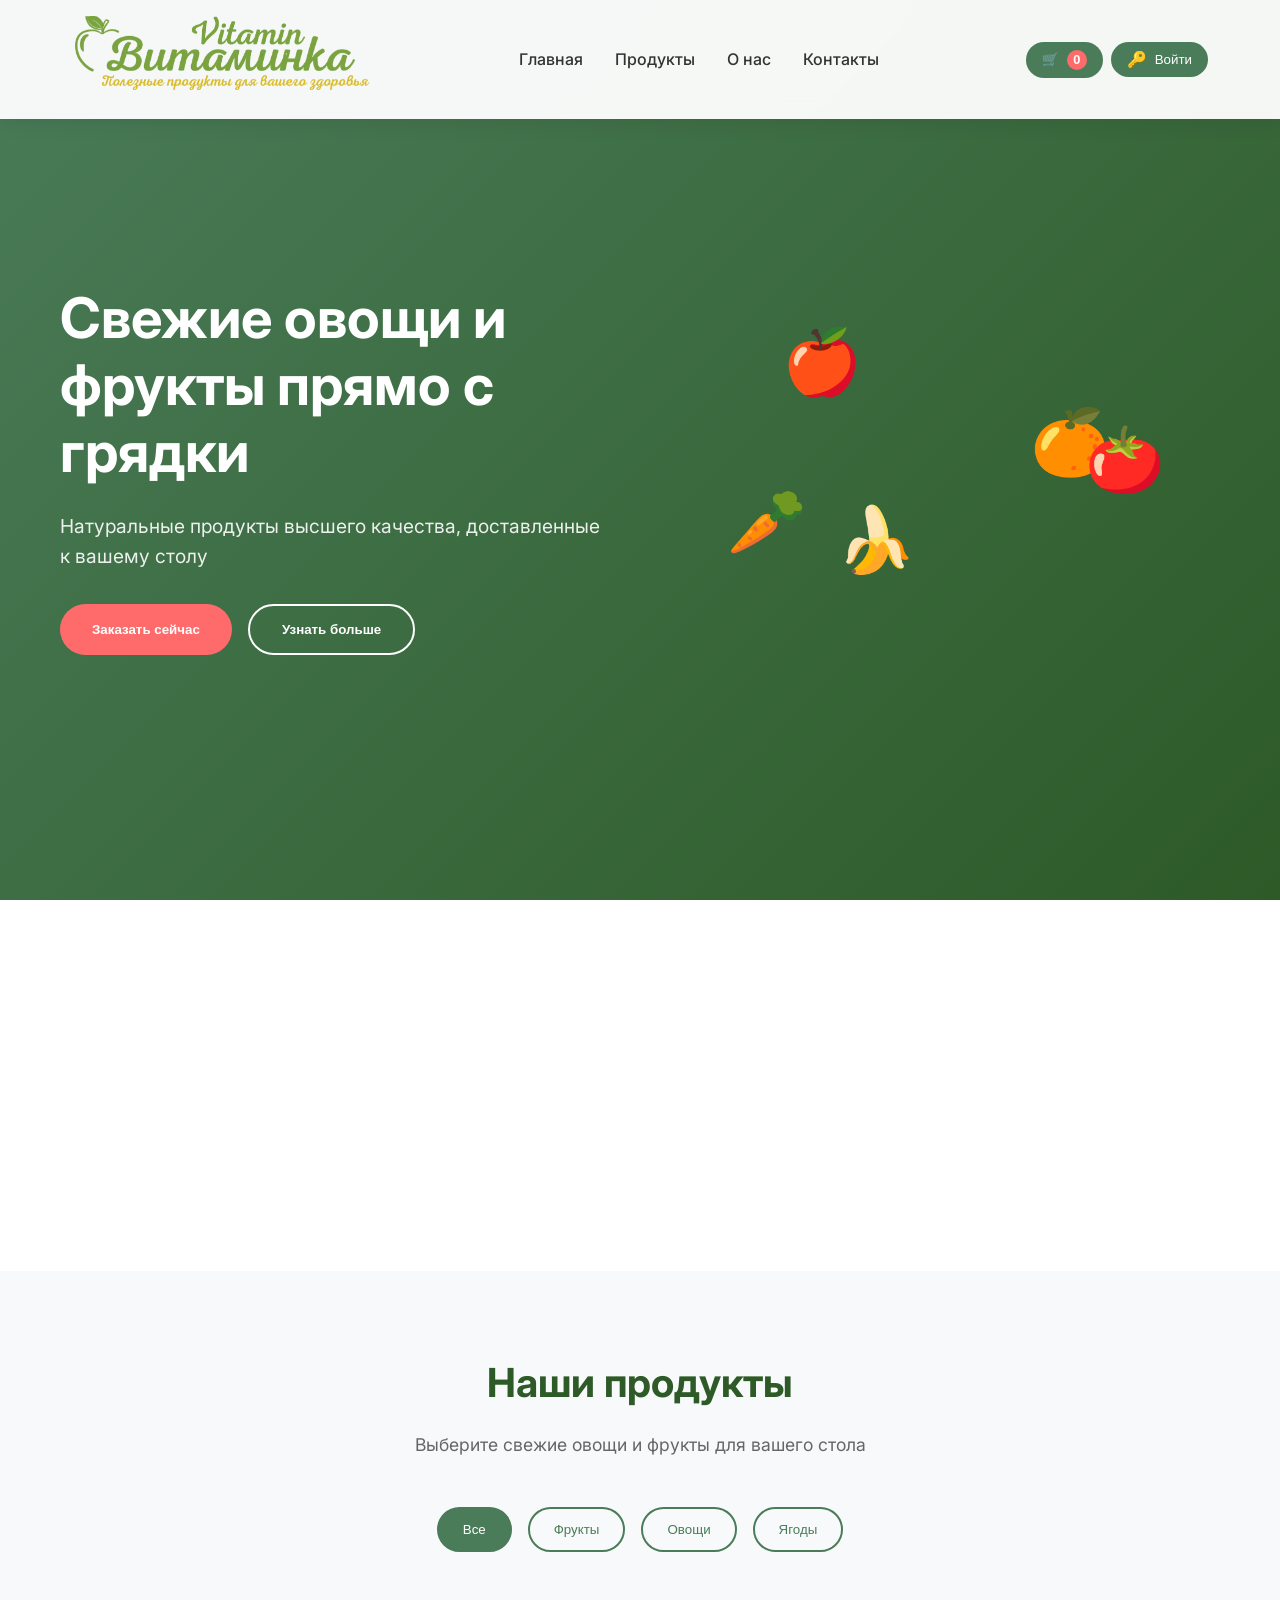
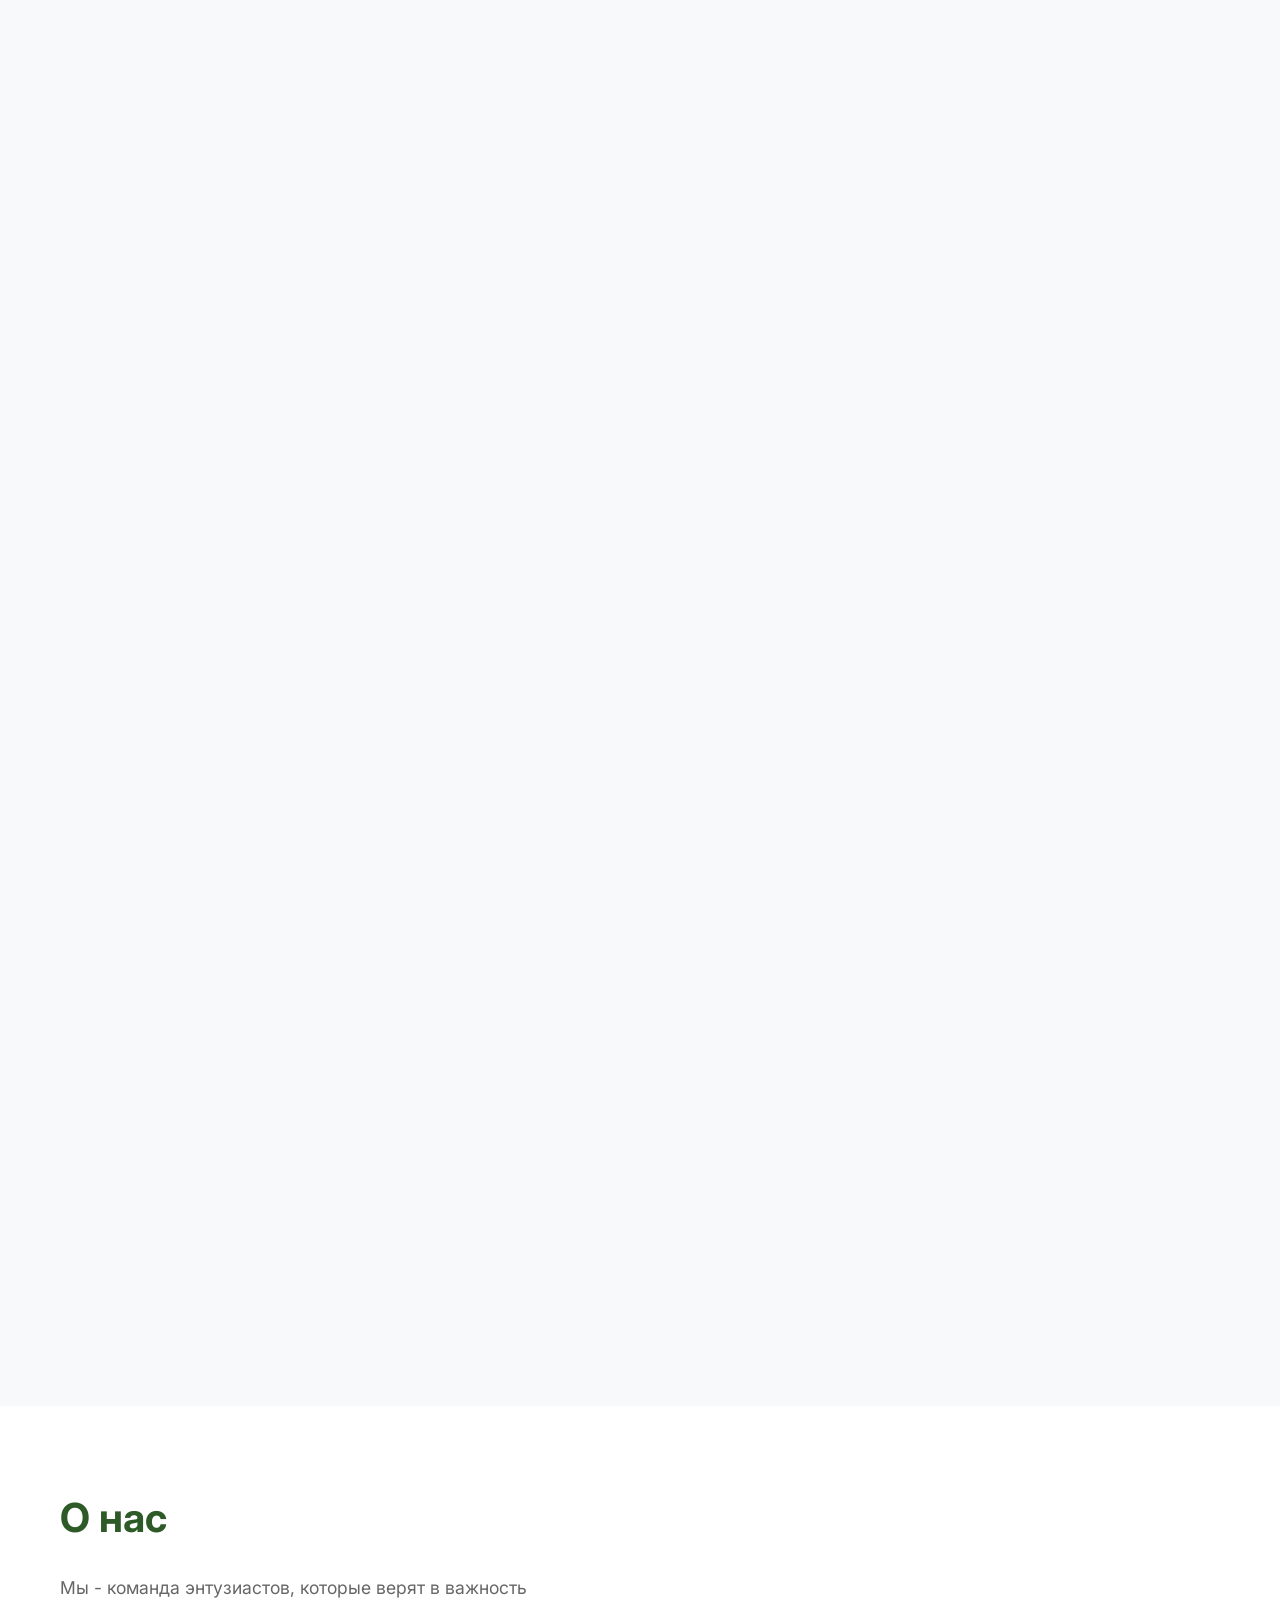
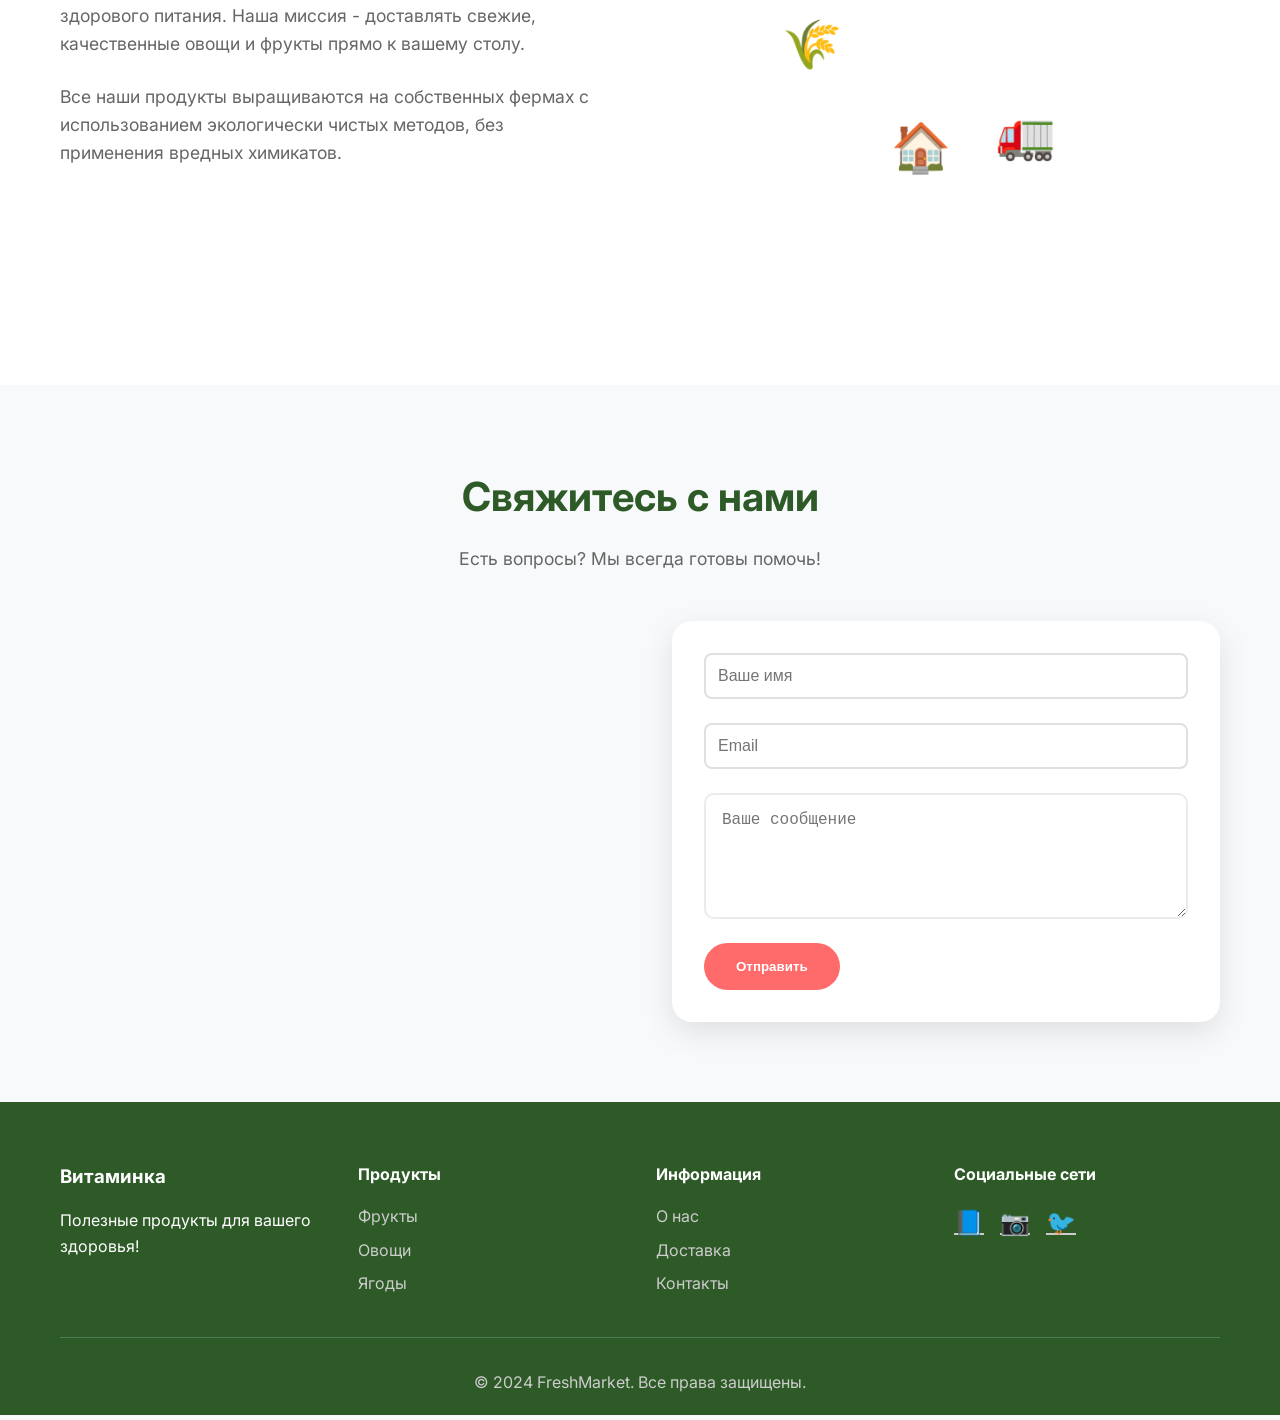
<file: profile.html>
<!DOCTYPE html>
<html lang="ru">
<head>
    <meta charset="UTF-8">
    <meta name="viewport" content="width=device-width, initial-scale=1.0">
    <title>Личный кабинет - FreshMarket</title>
    <link rel="stylesheet" href="styles.css">
    <link href="https://fonts.googleapis.com/css2?family=Inter:wght@300;400;500;600;700&display=swap" rel="stylesheet">
</head>
<body>
    <!-- Header -->
    <header class="header">
        <nav class="nav">
            <div class="nav-container">
                <div class="logo">
                    <h1>FreshMarket</h1>
                </div>
                <ul class="nav-menu">
                    <li><a href="index.html">Главная</a></li>
                    <li><a href="index.html#products">Продукты</a></li>
                    <li><a href="index.html#about">О нас</a></li>
                    <li><a href="index.html#contact">Контакты</a></li>
                    <li><a href="cart.html">Корзина</a></li>
                </ul>
                <div class="nav-actions">
                    <button class="cart-btn" onclick="openCart()">
                        <span class="cart-icon">🛒</span>
                        <span class="cart-count">0</span>
                    </button>
                    <div class="user-menu">
                        <button class="user-btn" onclick="toggleUserMenu()">
                            <span class="user-icon">👤</span>
                        </button>
                        <div class="user-dropdown" id="userDropdown">
                            <a href="profile.html" class="dropdown-item">Личный кабинет</a>
                            <a href="#" class="dropdown-item" onclick="logout()">Выйти</a>
                        </div>
                    </div>
                </div>
            </div>
        </nav>
    </header>

    <!-- Profile Section -->
    <section class="profile-section">
        <div class="container">
            <!-- Breadcrumbs -->
            <div class="breadcrumbs">
                <a href="index.html">Главная</a>
                <span>→</span>
                <span>Личный кабинет</span>
            </div>

            <!-- Profile Header -->
            <div class="profile-header">
                <div class="profile-avatar">
                    <div class="avatar-placeholder">👤</div>
                    <button class="edit-avatar-btn">📷</button>
                </div>
                <div class="profile-info">
                    <h1 class="profile-name">Иван Иванов</h1>
                    <p class="profile-email">ivan@example.com</p>
                    <div class="profile-stats">
                        <div class="stat-item">
                            <span class="stat-number">12</span>
                            <span class="stat-label">Заказов</span>
                        </div>
                        <div class="stat-item">
                            <span class="stat-number">5</span>
                            <span class="stat-label">В избранном</span>
                        </div>
                        <div class="stat-item">
                            <span class="stat-number">2</span>
                            <span class="stat-label">Адреса</span>
                        </div>
                    </div>
                </div>
            </div>

            <!-- Profile Navigation -->
            <div class="profile-nav">
                <button class="nav-tab active" data-tab="profile">Профиль</button>
                <button class="nav-tab" data-tab="orders">Заказы</button>
                <button class="nav-tab" data-tab="favorites">Избранное</button>
                <button class="nav-tab" data-tab="addresses">Адреса</button>
                <button class="nav-tab" data-tab="settings">Настройки</button>
            </div>

            <!-- Profile Content -->
            <div class="profile-content">
                <!-- Profile Tab -->
                <div class="tab-content active" id="profile">
                    <div class="profile-card">
                        <h2>Личные данные</h2>
                        <form class="profile-form" id="profileForm">
                            <div class="form-row">
                                <div class="form-group">
                                    <label>Имя *</label>
                                    <input type="text" name="firstName" value="Иван" required>
                                </div>
                                <div class="form-group">
                                    <label>Фамилия *</label>
                                    <input type="text" name="lastName" value="Иванов" required>
                                </div>
                            </div>
                            <div class="form-group">
                                <label>Email *</label>
                                <input type="email" name="email" value="ivan@example.com" required>
                            </div>
                            <div class="form-group">
                                <label>Телефон *</label>
                                <input type="tel" name="phone" value="+7 (999) 123-45-67" required>
                            </div>
                            <div class="form-group">
                                <label>Дата рождения</label>
                                <input type="date" name="birthDate" value="1990-01-01">
                            </div>
                            <div class="form-group">
                                <label>Пол</label>
                                <select name="gender">
                                    <option value="">Не указан</option>
                                    <option value="male" selected>Мужской</option>
                                    <option value="female">Женский</option>
                                </select>
                            </div>
                            <div class="form-actions">
                                <button type="submit" class="btn btn-primary">Сохранить изменения</button>
                            </div>
                        </form>
                    </div>
                </div>

                <!-- Orders Tab -->
                <div class="tab-content" id="orders">
                    <div class="orders-header">
                        <h2>Мои заказы</h2>
                        <div class="orders-filter">
                            <select id="orderStatusFilter">
                                <option value="all">Все заказы</option>
                                <option value="pending">Ожидают обработки</option>
                                <option value="processing">В обработке</option>
                                <option value="shipped">Отправлены</option>
                                <option value="delivered">Доставлены</option>
                                <option value="cancelled">Отменены</option>
                            </select>
                        </div>
                    </div>

                    <div class="orders-list">
                        <div class="order-item">
                            <div class="order-header">
                                <div class="order-info">
                                    <h3>Заказ #12345</h3>
                                    <p class="order-date">15.12.2024</p>
                                    <span class="order-status pending">Ожидает обработки</span>
                                </div>
                                <div class="order-total">
                                    <span class="total-amount">1,250 ₽</span>
                                    <button class="btn btn-secondary" onclick="viewOrderDetails('12345')">Подробнее</button>
                                </div>
                            </div>
                            <div class="order-items">
                                <div class="order-product">
                                    <div class="product-emoji">🍎</div>
                                    <div class="product-info">
                                        <span class="product-name">Яблоки Голден</span>
                                        <span class="product-quantity">2 кг</span>
                                    </div>
                                    <span class="product-price">300 ₽</span>
                                </div>
                                <div class="order-product">
                                    <div class="product-emoji">🍊</div>
                                    <div class="product-info">
                                        <span class="product-name">Апельсины</span>
                                        <span class="product-quantity">1 кг</span>
                                    </div>
                                    <span class="product-price">200 ₽</span>
                                </div>
                            </div>
                        </div>

                        <div class="order-item">
                            <div class="order-header">
                                <div class="order-info">
                                    <h3>Заказ #12344</h3>
                                    <p class="order-date">10.12.2024</p>
                                    <span class="order-status delivered">Доставлен</span>
                                </div>
                                <div class="order-total">
                                    <span class="total-amount">850 ₽</span>
                                    <button class="btn btn-secondary" onclick="viewOrderDetails('12344')">Подробнее</button>
                                </div>
                            </div>
                            <div class="order-items">
                                <div class="order-product">
                                    <div class="product-emoji">🍌</div>
                                    <div class="product-info">
                                        <span class="product-name">Бананы</span>
                                        <span class="product-quantity">1.5 кг</span>
                                    </div>
                                    <span class="product-price">180 ₽</span>
                                </div>
                            </div>
                        </div>
                    </div>
                </div>

                <!-- Favorites Tab -->
                <div class="tab-content" id="favorites">
                    <div class="favorites-header">
                        <h2>Избранные товары</h2>
                        <button class="btn btn-secondary" onclick="clearFavorites()">Очистить избранное</button>
                    </div>

                    <div class="favorites-grid">
                        <div class="favorite-item">
                            <div class="favorite-image">
                                <div class="product-emoji">🍎</div>
                                <button class="remove-favorite" onclick="removeFromFavorites('apple')">×</button>
                            </div>
                            <div class="favorite-info">
                                <h3>Яблоки Голден</h3>
                                <p class="favorite-price">150 ₽ / кг</p>
                                <button class="btn btn-primary" onclick="addToCartFromFavorites('apple')">В корзину</button>
                            </div>
                        </div>

                        <div class="favorite-item">
                            <div class="favorite-image">
                                <div class="product-emoji">🍓</div>
                                <button class="remove-favorite" onclick="removeFromFavorites('strawberry')">×</button>
                            </div>
                            <div class="favorite-info">
                                <h3>Клубника</h3>
                                <p class="favorite-price">350 ₽ / кг</p>
                                <button class="btn btn-primary" onclick="addToCartFromFavorites('strawberry')">В корзину</button>
                            </div>
                        </div>

                        <div class="favorite-item">
                            <div class="favorite-image">
                                <div class="product-emoji">🥕</div>
                                <button class="remove-favorite" onclick="removeFromFavorites('carrot')">×</button>
                            </div>
                            <div class="favorite-info">
                                <h3>Морковь</h3>
                                <p class="favorite-price">80 ₽ / кг</p>
                                <button class="btn btn-primary" onclick="addToCartFromFavorites('carrot')">В корзину</button>
                            </div>
                        </div>
                    </div>
                </div>

                <!-- Addresses Tab -->
                <div class="tab-content" id="addresses">
                    <div class="addresses-header">
                        <h2>Мои адреса</h2>
                        <button class="btn btn-primary" onclick="addNewAddress()">Добавить адрес</button>
                    </div>

                    <div class="addresses-list">
                        <div class="address-item">
                            <div class="address-info">
                                <h3>Дом</h3>
                                <p>ул. Пушкина, 10, кв. 25</p>
                                <p>Москва, 123456</p>
                            </div>
                            <div class="address-actions">
                                <button class="btn btn-secondary" onclick="editAddress('home')">Изменить</button>
                                <button class="btn btn-danger" onclick="deleteAddress('home')">Удалить</button>
                            </div>
                        </div>

                        <div class="address-item">
                            <div class="address-info">
                                <h3>Работа</h3>
                                <p>ул. Ленина, 15, офис 100</p>
                                <p>Москва, 123456</p>
                            </div>
                            <div class="address-actions">
                                <button class="btn btn-secondary" onclick="editAddress('work')">Изменить</button>
                                <button class="btn btn-danger" onclick="deleteAddress('work')">Удалить</button>
                            </div>
                        </div>
                    </div>
                </div>

                <!-- Settings Tab -->
                <div class="tab-content" id="settings">
                    <div class="settings-card">
                        <h2>Настройки аккаунта</h2>
                        
                        <div class="settings-section">
                            <h3>Изменение пароля</h3>
                            <form class="password-form" id="passwordForm">
                                <div class="form-group">
                                    <label>Текущий пароль</label>
                                    <input type="password" name="currentPassword" required>
                                </div>
                                <div class="form-group">
                                    <label>Новый пароль</label>
                                    <input type="password" name="newPassword" required>
                                </div>
                                <div class="form-group">
                                    <label>Подтвердите новый пароль</label>
                                    <input type="password" name="confirmPassword" required>
                                </div>
                                <button type="submit" class="btn btn-primary">Изменить пароль</button>
                            </form>
                        </div>

                        <div class="settings-section">
                            <h3>Уведомления</h3>
                            <div class="notification-settings">
                                <label class="checkbox-label">
                                    <input type="checkbox" checked>
                                    <span>Email уведомления о заказах</span>
                                </label>
                                <label class="checkbox-label">
                                    <input type="checkbox" checked>
                                    <span>SMS уведомления о доставке</span>
                                </label>
                                <label class="checkbox-label">
                                    <input type="checkbox">
                                    <span>Рекламные предложения</span>
                                </label>
                            </div>
                        </div>

                        <div class="settings-section">
                            <h3>Удаление аккаунта</h3>
                            <p class="warning-text">Внимание! Это действие нельзя отменить.</p>
                            <button class="btn btn-danger" onclick="deleteAccount()">Удалить аккаунт</button>
                        </div>
                    </div>
                </div>
            </div>
        </div>
    </section>

    <!-- Footer -->
    <footer class="footer">
        <div class="container">
            <div class="footer-content">
                <div class="footer-section">
                    <h3>FreshMarket</h3>
                    <p>Свежие овощи и фрукты для здорового питания</p>
                </div>
                <div class="footer-section">
                    <h4>Продукты</h4>
                    <ul>
                        <li><a href="index.html#products">Фрукты</a></li>
                        <li><a href="index.html#products">Овощи</a></li>
                        <li><a href="index.html#products">Ягоды</a></li>
                    </ul>
                </div>
                <div class="footer-section">
                    <h4>Информация</h4>
                    <ul>
                        <li><a href="index.html#about">О нас</a></li>
                        <li><a href="index.html#contact">Доставка</a></li>
                        <li><a href="index.html#contact">Контакты</a></li>
                    </ul>
                </div>
                <div class="footer-section">
                    <h4>Социальные сети</h4>
                    <div class="social-links">
                        <a href="#" class="social-link">📘</a>
                        <a href="#" class="social-link">📷</a>
                        <a href="#" class="social-link">🐦</a>
                    </div>
                </div>
            </div>
            <div class="footer-bottom">
                <p>&copy; 2024 FreshMarket. Все права защищены.</p>
            </div>
        </div>
    </footer>

    <!-- Login Modal -->
    <div class="login-modal" id="loginModal">
        <div class="modal-content">
            <div class="modal-header">
                <h2>Вход в аккаунт</h2>
                <button class="close-btn" onclick="closeLoginModal()">×</button>
            </div>
            <div class="modal-body">
                <form id="loginForm">
                    <div class="form-group">
                        <label>Email</label>
                        <input type="email" name="email" required>
                    </div>
                    <div class="form-group">
                        <label>Пароль</label>
                        <input type="password" name="password" required>
                    </div>
                    <div class="form-actions">
                        <button type="submit" class="btn btn-primary">Войти</button>
                        <button type="button" class="btn btn-secondary" onclick="showRegisterModal()">Регистрация</button>
                    </div>
                </form>
            </div>
        </div>
    </div>

    <!-- Register Modal -->
    <div class="register-modal" id="registerModal">
        <div class="modal-content">
            <div class="modal-header">
                <h2>Регистрация</h2>
                <button class="close-btn" onclick="closeRegisterModal()">×</button>
            </div>
            <div class="modal-body">
                <form id="registerForm">
                    <div class="form-row">
                        <div class="form-group">
                            <label>Имя *</label>
                            <input type="text" name="firstName" required>
                        </div>
                        <div class="form-group">
                            <label>Фамилия *</label>
                            <input type="text" name="lastName" required>
                        </div>
                    </div>
                    <div class="form-group">
                        <label>Email *</label>
                        <input type="email" name="email" required>
                    </div>
                    <div class="form-group">
                        <label>Телефон *</label>
                        <input type="tel" name="phone" required>
                    </div>
                    <div class="form-group">
                        <label>Пароль *</label>
                        <input type="password" name="password" required>
                    </div>
                    <div class="form-group">
                        <label>Подтвердите пароль *</label>
                        <input type="password" name="confirmPassword" required>
                    </div>
                    <div class="form-actions">
                        <button type="submit" class="btn btn-primary">Зарегистрироваться</button>
                        <button type="button" class="btn btn-secondary" onclick="showLoginModal()">Уже есть аккаунт</button>
                    </div>
                </form>
            </div>
        </div>
    </div>

    <script src="profile.js"></script>
</body>
</html>
</file>
<file: styles.css>
/* Reset and Base Styles */
* {
    margin: 0;
    padding: 0;
    box-sizing: border-box;
}

body {
    font-family: 'Inter', sans-serif;
    line-height: 1.6;
    color: #333;
    background-color: #fafafa;
}

.container {
    max-width: 1200px;
    margin: 0 auto;
    padding: 0 20px;
}

/* Header */
.header {
    background: rgba(255, 255, 255, 0.95);
    backdrop-filter: blur(10px);
    position: fixed;
    top: 0;
    left: 0;
    right: 0;
    z-index: 1000;
    box-shadow: 0 2px 20px rgba(0, 0, 0, 0.1);
}

.nav-container {
    display: flex;
    justify-content: space-between;
    align-items: center;
    padding: 1rem 2rem;
    max-width: 1200px;
    margin: 0 auto;
}

.logo h1 {
    color: #2d5a27;
    font-size: 1.8rem;
    font-weight: 700;
}

.logo img {
    width: 300px;
    height: auto;
}

.nav-menu {
    display: flex;
    list-style: none;
    gap: 2rem;
}

.nav-menu a {
    text-decoration: none;
    color: #333;
    font-weight: 500;
    transition: color 0.3s ease;
}

.nav-menu a:hover {
    color: #4a7c59;
}

.nav-actions {
    display: flex;
    align-items: center;
    gap: 0.5rem;
}

.cart-btn {
    background: #4a7c59;
    color: white;
    border: none;
    padding: 0.5rem 1rem;
    border-radius: 25px;
    cursor: pointer;
    display: flex;
    align-items: center;
    gap: 0.5rem;
    font-weight: 500;
    transition: all 0.3s ease;
}

.cart-btn:hover {
    background: #2d5a27;
    transform: translateY(-2px);
}

.cart-count {
    background: #ff6b6b;
    color: white;
    border-radius: 50%;
    width: 20px;
    height: 20px;
    display: flex;
    align-items: center;
    justify-content: center;
    font-size: 0.8rem;
    font-weight: 600;
}

/* Hero Section */
.hero {
    background: linear-gradient(135deg, #4a7c59 0%, #2d5a27 100%);
    color: white;
    padding: 120px 0 80px;
    min-height: 100vh;
    display: flex;
    align-items: center;
}

.hero-container {
    max-width: 1200px;
    margin: 0 auto;
    padding: 0 20px;
    display: grid;
    grid-template-columns: 1fr 1fr;
    gap: 4rem;
    align-items: center;
}

.hero-title {
    font-size: 3.5rem;
    font-weight: 700;
    margin-bottom: 1.5rem;
    line-height: 1.2;
}

.hero-subtitle {
    font-size: 1.2rem;
    margin-bottom: 2rem;
    opacity: 0.9;
}

.hero-buttons {
    display: flex;
    gap: 1rem;
}

.btn {
    padding: 1rem 2rem;
    border: none;
    border-radius: 50px;
    font-weight: 600;
    cursor: pointer;
    transition: all 0.3s ease;
    text-decoration: none;
    display: inline-block;
    text-align: center;
}

.btn-primary {
    background: #ff6b6b;
    color: white;
}

.btn-primary:hover {
    background: #ff5252;
    transform: translateY(-2px);
    box-shadow: 0 10px 25px rgba(255, 107, 107, 0.3);
}

.btn-secondary {
    background: transparent;
    color: white;
    border: 2px solid white;
}

.btn-secondary:hover {
    background: white;
    color: #4a7c59;
    transform: translateY(-2px);
}

.hero-image {
    position: relative;
    height: 400px;
}

.hero-fruits {
    position: relative;
    width: 100%;
    height: 100%;
}

.fruit {
    position: absolute;
    font-size: 4rem;
    animation: float 6s ease-in-out infinite;
}

.fruit-1 { top: 10%; left: 20%; animation-delay: 0s; }
.fruit-2 { top: 30%; right: 20%; animation-delay: 1s; }
.fruit-3 { bottom: 20%; left: 30%; animation-delay: 2s; }
.fruit-4 { top: 50%; left: 10%; animation-delay: 3s; }
.fruit-5 { bottom: 40%; right: 10%; animation-delay: 4s; }

@keyframes float {
    0%, 100% { transform: translateY(0px); }
    50% { transform: translateY(-20px); }
}

/* Features Section */
.features {
    padding: 80px 0;
    background: white;
}

.features-grid {
    display: grid;
    grid-template-columns: repeat(auto-fit, minmax(300px, 1fr));
    gap: 2rem;
}

.feature-card {
    text-align: center;
    padding: 2rem;
    border-radius: 20px;
    background: #f8f9fa;
    transition: all 0.3s ease;
}

.feature-card:hover {
    transform: translateY(-10px);
    box-shadow: 0 20px 40px rgba(0, 0, 0, 0.1);
}

.feature-icon {
    font-size: 3rem;
    margin-bottom: 1rem;
}

.feature-card h3 {
    color: #2d5a27;
    margin-bottom: 1rem;
    font-size: 1.3rem;
}

/* Products Section */
.products {
    padding: 80px 0;
    background: #f8f9fa;
}

.section-header {
    text-align: center;
    margin-bottom: 3rem;
}

.section-header h2 {
    font-size: 2.5rem;
    color: #2d5a27;
    margin-bottom: 1rem;
}

.section-header p {
    font-size: 1.1rem;
    color: #666;
}

.category-tabs {
    display: flex;
    justify-content: center;
    gap: 1rem;
    margin-bottom: 3rem;
    flex-wrap: wrap;
}

.tab-btn {
    padding: 0.8rem 1.5rem;
    border: 2px solid #4a7c59;
    background: transparent;
    color: #4a7c59;
    border-radius: 25px;
    cursor: pointer;
    font-weight: 500;
    transition: all 0.3s ease;
}

.tab-btn.active,
.tab-btn:hover {
    background: #4a7c59;
    color: white;
}

.products-grid {
    display: grid;
    grid-template-columns: repeat(auto-fit, minmax(280px, 1fr));
    gap: 2rem;
}

.product-card {
    background: white;
    border-radius: 20px;
    overflow: hidden;
    box-shadow: 0 10px 30px rgba(0, 0, 0, 0.1);
    transition: all 0.3s ease;
}

.product-card:hover {
    transform: translateY(-10px);
    box-shadow: 0 20px 40px rgba(0, 0, 0, 0.15);
}

.product-image {
    height: 200px;
    background: linear-gradient(135deg, #4a7c59 0%, #2d5a27 100%);
    display: flex;
    align-items: center;
    justify-content: center;
    transition: transform 0.3s ease;
}

.product-image:hover {
    transform: scale(1.05);
}

.product-emoji {
    font-size: 4rem;
    animation: bounce 2s infinite;
}

@keyframes bounce {
    0%, 20%, 50%, 80%, 100% { transform: translateY(0); }
    40% { transform: translateY(-10px); }
    60% { transform: translateY(-5px); }
}

.product-info {
    padding: 1.5rem;
}

.product-info h3 {
    color: #2d5a27;
    margin-bottom: 0.5rem;
    font-size: 1.2rem;
    transition: color 0.3s ease;
}

.product-info h3:hover {
    color: #4a7c59;
}

.product-description {
    color: #666;
    margin-bottom: 1rem;
    font-size: 0.9rem;
}

.product-price {
    display: flex;
    align-items: baseline;
    gap: 0.5rem;
    margin-bottom: 1rem;
}

.price {
    font-size: 1.5rem;
    font-weight: 700;
    color: #4a7c59;
}

.unit {
    color: #666;
    font-size: 0.9rem;
}

.add-to-cart {
    width: 100%;
    padding: 0.8rem;
    background: #4a7c59;
    color: white;
    border: none;
    border-radius: 10px;
    cursor: pointer;
    font-weight: 500;
    transition: all 0.3s ease;
}

.add-to-cart:hover {
    background: #2d5a27;
    transform: translateY(-2px);
}

/* About Section */
.about {
    padding: 80px 0;
    background: white;
}

.about-content {
    display: grid;
    grid-template-columns: 1fr 1fr;
    gap: 4rem;
    align-items: center;
}

.about-text h2 {
    font-size: 2.5rem;
    color: #2d5a27;
    margin-bottom: 1.5rem;
}

.about-text p {
    margin-bottom: 1.5rem;
    color: #666;
    font-size: 1.1rem;
}

.stats {
    display: grid;
    grid-template-columns: repeat(3, 1fr);
    gap: 2rem;
    margin-top: 2rem;
}

.stat {
    text-align: center;
}

.stat h3 {
    font-size: 2rem;
    color: #4a7c59;
    margin-bottom: 0.5rem;
}

.stat p {
    color: #666;
    font-size: 0.9rem;
}

.about-illustration {
    position: relative;
    height: 300px;
}

.farm-icon,
.truck-icon,
.house-icon {
    position: absolute;
    font-size: 3rem;
    animation: float 4s ease-in-out infinite;
}

.farm-icon { top: 20%; left: 20%; animation-delay: 0s; }
.truck-icon { top: 50%; right: 30%; animation-delay: 1s; }
.house-icon { bottom: 20%; left: 40%; animation-delay: 2s; }

/* Contact Section */
.contact {
    padding: 80px 0;
    background: #f8f9fa;
}

.contact-content {
    display: grid;
    grid-template-columns: 1fr 1fr;
    gap: 4rem;
}

.contact-info {
    display: flex;
    flex-direction: column;
    gap: 2rem;
}

.contact-item {
    display: flex;
    align-items: center;
    gap: 1rem;
}

.contact-icon {
    font-size: 2rem;
    width: 60px;
    height: 60px;
    background: #4a7c59;
    color: white;
    border-radius: 50%;
    display: flex;
    align-items: center;
    justify-content: center;
}

.contact-item h3 {
    color: #2d5a27;
    margin-bottom: 0.5rem;
}

.contact-item p {
    color: #666;
}

.contact-form {
    background: white;
    padding: 2rem;
    border-radius: 20px;
    box-shadow: 0 10px 30px rgba(0, 0, 0, 0.1);
}

.form-group {
    margin-bottom: 1.5rem;
}

.form-group input,
.form-group textarea {
    width: 100%;
    padding: 1rem;
    border: 2px solid #e9ecef;
    border-radius: 10px;
    font-size: 1rem;
    transition: border-color 0.3s ease;
}

.form-group input:focus,
.form-group textarea:focus {
    outline: none;
    border-color: #4a7c59;
}

/* Footer */
.footer {
    background: #2d5a27;
    color: white;
    padding: 60px 0 20px;
}

.footer-content {
    display: grid;
    grid-template-columns: repeat(auto-fit, minmax(250px, 1fr));
    gap: 2rem;
    margin-bottom: 2rem;
}

.footer-section h3,
.footer-section h4 {
    margin-bottom: 1rem;
    color: #fff;
}

.footer-section ul {
    list-style: none;
}

.footer-section ul li {
    margin-bottom: 0.5rem;
}

.footer-section ul li a {
    color: #ccc;
    text-decoration: none;
    transition: color 0.3s ease;
}

.footer-section ul li a:hover {
    color: white;
}

.social-links {
    display: flex;
    gap: 1rem;
}

.social-link {
    font-size: 1.5rem;
    color: #ccc;
    transition: color 0.3s ease;
}

.social-link:hover {
    color: white;
}

.footer-bottom {
    text-align: center;
    padding-top: 2rem;
    border-top: 1px solid #4a7c59;
    color: #ccc;
}

/* Responsive Design */
@media (max-width: 768px) {
    .nav-menu {
        display: none;
    }
    
    .nav-actions {
        gap: 0.25rem;
    }
    
    .cart-btn,
    .login-btn {
        padding: 0.4rem 0.8rem;
        font-size: 0.9rem;
    }
    
    .user-btn {
        width: 35px;
        height: 35px;
    }
    
    .hero-container {
        grid-template-columns: 1fr;
        text-align: center;
    }
    
    .hero-title {
        font-size: 2.5rem;
    }
    
    .hero-buttons {
        justify-content: center;
        flex-wrap: wrap;
    }
    
    .about-content {
        grid-template-columns: 1fr;
    }
    
    .contact-content {
        grid-template-columns: 1fr;
    }
    
    .stats {
        grid-template-columns: 1fr;
    }
    
    .products-grid {
        grid-template-columns: repeat(auto-fit, minmax(250px, 1fr));
    }
}

@media (max-width: 480px) {
    .container {
        padding: 0 15px;
    }
    
    .nav-container {
        padding: 0.75rem 1rem;
    }
    
    .nav-actions {
        gap: 0.2rem;
    }
    
    .cart-btn,
    .login-btn {
        padding: 0.3rem 0.6rem;
        font-size: 0.8rem;
    }
    
    .user-btn {
        width: 30px;
        height: 30px;
    }
    
    .cart-count {
        width: 16px;
        height: 16px;
        font-size: 0.7rem;
    }
    
    .hero-title {
        font-size: 2rem;
    }
    
    .section-header h2 {
        font-size: 2rem;
    }
    
    .btn {
        padding: 0.8rem 1.5rem;
        font-size: 0.9rem;
    }
}

/* Cart Page Styles */
.cart-section {
    padding: 120px 0 60px;
    min-height: 100vh;
    background: #fafafa;
}

.cart-header {
    display: flex;
    justify-content: space-between;
    align-items: center;
    margin-bottom: 2rem;
    padding-bottom: 1rem;
    border-bottom: 2px solid #e0e0e0;
}

.cart-header h1 {
    color: #2d5a27;
    font-size: 2.5rem;
    font-weight: 700;
}

.back-link {
    color: #4a7c59;
    text-decoration: none;
    font-weight: 500;
    display: flex;
    align-items: center;
    gap: 0.5rem;
    transition: color 0.3s ease;
}

.back-link:hover {
    color: #2d5a27;
}

.cart-content {
    display: flex;
    gap: 2rem;
    align-items: flex-start;
}

.cart-items {
    flex: 1;
    display: flex;
    flex-direction: column;
    gap: 1rem;
}

.cart-item {
    background: white;
    border-radius: 15px;
    padding: 1.5rem;
    display: flex;
    align-items: center;
    gap: 1.5rem;
    box-shadow: 0 2px 10px rgba(0,0,0,0.1);
    transition: transform 0.3s ease, box-shadow 0.3s ease;
}

.cart-item:hover {
    transform: translateY(-2px);
    box-shadow: 0 5px 20px rgba(0,0,0,0.15);
}

.cart-item-image {
    width: 80px;
    height: 80px;
    background: #f8f9fa;
    border-radius: 12px;
    display: flex;
    align-items: center;
    justify-content: center;
    flex-shrink: 0;
}

.cart-item-emoji {
    font-size: 2.5rem;
}

.cart-item-info {
    flex: 1;
}

.cart-item-info h3 {
    color: #2d5a27;
    font-size: 1.2rem;
    margin-bottom: 0.5rem;
}

.cart-item-price {
    color: #666;
    font-size: 0.9rem;
}

.cart-item-quantity {
    display: flex;
    align-items: center;
    gap: 1rem;
    background: #f8f9fa;
    padding: 0.5rem;
    border-radius: 25px;
}

.quantity-btn {
    background: #4a7c59;
    color: white;
    border: none;
    width: 30px;
    height: 30px;
    border-radius: 50%;
    cursor: pointer;
    font-weight: bold;
    transition: background 0.3s ease;
}

.quantity-btn:hover {
    background: #2d5a27;
}

.quantity {
    font-weight: 600;
    min-width: 30px;
    text-align: center;
}

.cart-item-total {
    font-weight: 700;
    font-size: 1.1rem;
    color: #2d5a27;
    min-width: 80px;
    text-align: right;
}

.remove-btn {
    background: none;
    border: none;
    font-size: 1.2rem;
    cursor: pointer;
    padding: 0.5rem;
    border-radius: 50%;
    transition: background 0.3s ease;
}

.remove-btn:hover {
    background: #ffebee;
}

.cart-summary {
    width: 350px;
    flex-shrink: 0;
}

.summary-card {
    background: white;
    border-radius: 15px;
    padding: 2rem;
    box-shadow: 0 5px 20px rgba(0,0,0,0.1);
    position: sticky;
    top: 140px;
}

.summary-card h3 {
    color: #2d5a27;
    font-size: 1.5rem;
    margin-bottom: 1.5rem;
    text-align: center;
}

.summary-row {
    display: flex;
    justify-content: space-between;
    align-items: center;
    padding: 0.8rem 0;
    border-bottom: 1px solid #e0e0e0;
}

.summary-row.total {
    border-bottom: none;
    border-top: 2px solid #4a7c59;
    font-weight: 700;
    font-size: 1.2rem;
    color: #2d5a27;
    margin-top: 1rem;
    padding-top: 1rem;
}

.checkout-btn {
    width: 100%;
    margin-top: 1.5rem;
    margin-bottom: 1rem;
}

.clear-btn {
    width: 100%;
    background: #dc3545;
}

.clear-btn:hover {
    background: #c82333;
}

.empty-cart {
    text-align: center;
    padding: 4rem 0;
}

.empty-cart-content {
    max-width: 400px;
    margin: 0 auto;
}

.empty-cart-icon {
    font-size: 4rem;
    margin-bottom: 1rem;
}

.empty-cart h2 {
    color: #2d5a27;
    margin-bottom: 1rem;
}

.empty-cart p {
    color: #666;
    margin-bottom: 2rem;
}

/* Checkout Modal Styles */
.checkout-modal {
    position: fixed;
    top: 0;
    left: 0;
    width: 100%;
    height: 100%;
    background: rgba(0,0,0,0.5);
    display: flex;
    align-items: center;
    justify-content: center;
    z-index: 10000;
}

.modal-content {
    background: white;
    border-radius: 15px;
    max-width: 600px;
    width: 90%;
    max-height: 90vh;
    overflow-y: auto;
    box-shadow: 0 10px 30px rgba(0,0,0,0.3);
}

.modal-header {
    display: flex;
    justify-content: space-between;
    align-items: center;
    padding: 1.5rem 2rem;
    border-bottom: 1px solid #e0e0e0;
}

.modal-header h2 {
    color: #2d5a27;
    margin: 0;
}

.close-btn {
    background: none;
    border: none;
    font-size: 2rem;
    cursor: pointer;
    color: #666;
    transition: color 0.3s ease;
}

.close-btn:hover {
    color: #2d5a27;
}

.modal-body {
    padding: 2rem;
}

.modal-body .form-group {
    margin-bottom: 1.5rem;
}

.modal-body label {
    display: block;
    margin-bottom: 0.5rem;
    font-weight: 500;
    color: #333;
}

.modal-body input,
.modal-body textarea {
    width: 100%;
    padding: 0.8rem;
    border: 2px solid #e0e0e0;
    border-radius: 8px;
    font-size: 1rem;
    transition: border-color 0.3s ease;
}

.modal-body input:focus,
.modal-body textarea:focus {
    outline: none;
    border-color: #4a7c59;
}

.order-summary {
    background: #f8f9fa;
    padding: 1.5rem;
    border-radius: 10px;
    margin: 1.5rem 0;
}

.order-summary h3 {
    color: #2d5a27;
    margin-bottom: 1rem;
}

.order-items {
    margin-bottom: 1rem;
}

.order-item {
    display: flex;
    justify-content: space-between;
    padding: 0.5rem 0;
    border-bottom: 1px solid #e0e0e0;
}

.order-item:last-child {
    border-bottom: none;
}

.delivery-cost {
    background: #f8f9fa;
    border-left: 4px solid #4a7c59;
}

.order-total {
    text-align: right;
    font-size: 1.1rem;
    color: #2d5a27;
    border-top: 2px solid #4a7c59;
    padding-top: 1rem;
    margin-top: 1rem;
}

.form-actions {
    display: flex;
    gap: 1rem;
    margin-top: 2rem;
}

.form-actions .btn {
    flex: 1;
}

/* Responsive Design for Cart */
@media (max-width: 768px) {
    .cart-content {
        flex-direction: column;
    }
    
    .cart-summary {
        width: 100%;
    }
    
    .cart-item {
        flex-direction: column;
        text-align: center;
        gap: 1rem;
    }
    
    .cart-item-quantity {
        justify-content: center;
    }
    
    .cart-header {
        flex-direction: column;
        gap: 1rem;
        text-align: center;
    }
    
    .modal-content {
        width: 95%;
        margin: 1rem;
    }
    
    .form-actions {
        flex-direction: column;
    }
}

/* Стили для опций доставки */
.delivery-options {
    display: flex;
    flex-direction: column;
    gap: 1rem;
    margin-top: 0.5rem;
}

.delivery-option {
    display: flex;
    align-items: center;
    padding: 1rem;
    border: 2px solid #e0e0e0;
    border-radius: 10px;
    cursor: pointer;
    transition: all 0.3s ease;
    background: white;
}

.delivery-option:hover {
    border-color: #4a7c59;
    background: #f8f9fa;
}

.delivery-option input[type="radio"] {
    margin-right: 1rem;
    transform: scale(1.2);
}

.delivery-option-text {
    display: flex;
    align-items: center;
    gap: 0.5rem;
    font-size: 1rem;
    transition: all 0.3s ease;
}

.delivery-icon {
    font-size: 1.2rem;
}

.delivery-option input[type="radio"]:checked + .delivery-option-text {
    color: #4a7c59;
    font-weight: 600;
}

.delivery-option:has(input[type="radio"]:checked) {
    border-color: #4a7c59;
    background: #f0f8f0;
}

/* Стили для select */
.modal-body select {
    width: 100%;
    padding: 0.75rem;
    border: 2px solid #e0e0e0;
    border-radius: 8px;
    font-size: 1rem;
    background: white;
    transition: border-color 0.3s ease;
}

.modal-body select:focus {
    outline: none;
    border-color: #4a7c59;
}

.modal-body select option {
    padding: 0.5rem;
}

/* Адаптивность для опций доставки */
@media (max-width: 768px) {
    .delivery-options {
        gap: 0.5rem;
    }
    
    .delivery-option {
        padding: 0.75rem;
    }
    
    .delivery-option-text {
        font-size: 0.9rem;
    }
}

/* Стили для опций оплаты */
.payment-options {
    display: flex;
    flex-direction: column;
    gap: 1rem;
    margin-top: 0.5rem;
}

.payment-option {
    display: flex;
    align-items: center;
    padding: 1rem;
    border: 2px solid #e0e0e0;
    border-radius: 10px;
    cursor: pointer;
    transition: all 0.3s ease;
    background: white;
}

.payment-option:hover {
    border-color: #4a7c59;
    background: #f8f9fa;
}

.payment-option input[type="radio"] {
    margin-right: 1rem;
    transform: scale(1.2);
}

.payment-option-text {
    display: flex;
    align-items: center;
    gap: 0.5rem;
    font-size: 1rem;
    transition: all 0.3s ease;
}

.payment-icon {
    font-size: 1.2rem;
}

.payment-option input[type="radio"]:checked + .payment-option-text {
    color: #4a7c59;
    font-weight: 600;
}

.payment-option:has(input[type="radio"]:checked) {
    border-color: #4a7c59;
    background: #f0f8f0;
}

/* Стили для формы карты */
.card-form {
    background: #f8f9fa;
    padding: 1.5rem;
    border-radius: 10px;
    border: 2px solid #e0e0e0;
}

.card-input-group {
    position: relative;
    margin-bottom: 1rem;
}

.card-input-group:last-child {
    margin-bottom: 0;
}

.card-input-group input {
    width: 100%;
    padding: 0.75rem;
    border: 2px solid #e0e0e0;
    border-radius: 8px;
    font-size: 1rem;
    background: white;
    transition: border-color 0.3s ease;
}

.card-input-group input:focus {
    outline: none;
    border-color: #4a7c59;
}

.card-icons {
    position: absolute;
    right: 0.75rem;
    top: 50%;
    transform: translateY(-50%);
    display: flex;
    gap: 0.5rem;
}

.card-icon {
    font-size: 1.2rem;
    color: #666;
}

.card-row {
    display: grid;
    grid-template-columns: 1fr 1fr;
    gap: 1rem;
}

.security-info {
    display: flex;
    align-items: center;
    gap: 1rem;
    margin-top: 1rem;
    padding: 1rem;
    background: #e8f5e8;
    border-radius: 8px;
    border: 1px solid #4a7c59;
}

.security-icon {
    font-size: 1.5rem;
    color: #4a7c59;
}

.security-text strong {
    color: #2d5a27;
    font-size: 0.9rem;
}

.security-text p {
    color: #666;
    font-size: 0.8rem;
    margin: 0.25rem 0 0 0;
}

/* Адаптивность для опций оплаты */
@media (max-width: 768px) {
    .payment-options {
        gap: 0.5rem;
    }
    
    .payment-option {
        padding: 0.75rem;
    }
    
    .payment-option-text {
        font-size: 0.9rem;
    }
    
    .card-row {
        grid-template-columns: 1fr;
    }
}

/* Стили для страницы товара */
.product-section {
    padding: 120px 0 60px;
    background: #fafafa;
}

.breadcrumbs {
    display: flex;
    align-items: center;
    gap: 0.5rem;
    margin-bottom: 2rem;
    font-size: 0.9rem;
    color: #666;
}

.breadcrumbs a {
    color: #4a7c59;
    text-decoration: none;
    transition: color 0.3s ease;
}

.breadcrumbs a:hover {
    color: #2d5a27;
}

.product-details {
    display: grid;
    grid-template-columns: 1fr 1fr;
    gap: 3rem;
    margin-bottom: 4rem;
}

.product-gallery {
    position: relative;
}

.main-image {
    width: 100%;
    height: 400px;
    background: white;
    border-radius: 15px;
    display: flex;
    align-items: center;
    justify-content: center;
    box-shadow: 0 10px 30px rgba(0,0,0,0.1);
    margin-bottom: 1rem;
}

.product-emoji-large {
    font-size: 8rem;
    animation: bounce 2s infinite;
}

.thumbnail-images {
    display: flex;
    gap: 1rem;
}

.thumbnail {
    width: 80px;
    height: 80px;
    background: white;
    border-radius: 10px;
    display: flex;
    align-items: center;
    justify-content: center;
    cursor: pointer;
    transition: all 0.3s ease;
    border: 2px solid transparent;
}

.thumbnail:hover {
    transform: translateY(-2px);
    box-shadow: 0 5px 15px rgba(0,0,0,0.1);
}

.thumbnail.active {
    border-color: #4a7c59;
    background: #f0f8f0;
}

.thumbnail-emoji {
    font-size: 2rem;
}

.product-info-details {
    padding: 2rem;
    background: white;
    border-radius: 15px;
    box-shadow: 0 10px 30px rgba(0,0,0,0.1);
}

.product-title {
    font-size: 2.5rem;
    color: #2d5a27;
    margin-bottom: 1rem;
}

.product-rating {
    display: flex;
    align-items: center;
    gap: 1rem;
    margin-bottom: 1.5rem;
}

.stars {
    display: flex;
    gap: 0.2rem;
}

.star {
    color: #ffd700;
    font-size: 1.2rem;
}

.rating-text {
    color: #666;
    font-size: 0.9rem;
}

.product-price-large {
    margin-bottom: 2rem;
}

.price-large {
    font-size: 2.5rem;
    font-weight: 700;
    color: #4a7c59;
}

.unit-large {
    font-size: 1.2rem;
    color: #666;
}

.product-description-full {
    margin-bottom: 2rem;
    line-height: 1.8;
    color: #555;
}

.product-options {
    margin-bottom: 2rem;
}

.option-group {
    margin-bottom: 1.5rem;
}

.option-group label {
    display: block;
    font-weight: 600;
    margin-bottom: 0.5rem;
    color: #333;
}

.quantity-selector {
    display: flex;
    align-items: center;
    gap: 0.5rem;
    max-width: 150px;
}

.qty-btn {
    width: 40px;
    height: 40px;
    border: 2px solid #e0e0e0;
    background: white;
    border-radius: 8px;
    cursor: pointer;
    font-size: 1.2rem;
    font-weight: 600;
    transition: all 0.3s ease;
}

.qty-btn:hover {
    border-color: #4a7c59;
    background: #f0f8f0;
}

#quantity {
    width: 70px;
    height: 40px;
    text-align: center;
    border: 2px solid #e0e0e0;
    border-radius: 8px;
    font-size: 1rem;
}

.weight-options {
    display: flex;
    gap: 1rem;
}

.weight-btn {
    padding: 0.75rem 1.5rem;
    border: 2px solid #e0e0e0;
    background: white;
    border-radius: 8px;
    cursor: pointer;
    font-weight: 500;
    transition: all 0.3s ease;
}

.weight-btn:hover {
    border-color: #4a7c59;
    background: #f0f8f0;
}

.weight-btn.active {
    border-color: #4a7c59;
    background: #4a7c59;
    color: white;
}

.product-actions {
    display: flex;
    gap: 1rem;
    margin-bottom: 2rem;
}

.add-to-cart-large {
    flex: 2;
    padding: 1rem 2rem;
    font-size: 1.1rem;
    font-weight: 600;
}

.wishlist-btn {
    flex: 1;
    padding: 1rem;
    font-size: 1.1rem;
}

.product-features {
    display: flex;
    gap: 2rem;
    padding-top: 2rem;
    border-top: 1px solid #e0e0e0;
}

.feature {
    display: flex;
    align-items: center;
    gap: 0.5rem;
    font-size: 0.9rem;
    color: #666;
}

.feature-icon {
    font-size: 1.2rem;
}

/* Стили для табов */
.product-tabs {
    background: white;
    border-radius: 15px;
    box-shadow: 0 10px 30px rgba(0,0,0,0.1);
    margin-bottom: 4rem;
}

.tab-buttons {
    display: flex;
    border-bottom: 1px solid #e0e0e0;
}

.tab-buttons .tab-btn {
    flex: 1;
    padding: 1.5rem;
    border: none;
    background: none;
    font-size: 1rem;
    font-weight: 500;
    cursor: pointer;
    transition: all 0.3s ease;
    color: #666;
}

.tab-buttons .tab-btn:hover {
    background: #f8f9fa;
    color: #4a7c59;
}

.tab-buttons .tab-btn.active {
    color: #4a7c59;
    border-bottom: 3px solid #4a7c59;
    background: #f0f8f0;
}

.tab-content {
    padding: 2rem;
}

.tab-panel {
    display: none;
}

.tab-panel.active {
    display: block;
}

.tab-panel h3 {
    color: #2d5a27;
    margin-bottom: 1.5rem;
    font-size: 1.5rem;
}

.tab-panel h4 {
    color: #4a7c59;
    margin: 1.5rem 0 1rem;
    font-size: 1.2rem;
}

.tab-panel p {
    line-height: 1.8;
    color: #555;
    margin-bottom: 1rem;
}

.tab-panel ul {
    margin-left: 1.5rem;
    margin-bottom: 1rem;
}

.tab-panel li {
    margin-bottom: 0.5rem;
    line-height: 1.6;
    color: #555;
}

/* Характеристики */
.characteristics-grid {
    display: grid;
    grid-template-columns: repeat(auto-fit, minmax(300px, 1fr));
    gap: 1rem;
}

.characteristic-item {
    display: flex;
    justify-content: space-between;
    padding: 1rem;
    background: #f8f9fa;
    border-radius: 8px;
}

.char-label {
    font-weight: 600;
    color: #333;
}

.char-value {
    color: #666;
}

/* Отзывы */
.reviews-summary {
    display: grid;
    grid-template-columns: 200px 1fr;
    gap: 2rem;
    margin-bottom: 2rem;
    padding: 2rem;
    background: #f8f9fa;
    border-radius: 10px;
}

.overall-rating {
    text-align: center;
}

.rating-big {
    font-size: 3rem;
    font-weight: 700;
    color: #4a7c59;
}

.stars-big {
    display: flex;
    justify-content: center;
    gap: 0.2rem;
    margin: 0.5rem 0;
}

.stars-big .star {
    font-size: 1.5rem;
}

.total-reviews {
    color: #666;
    font-size: 0.9rem;
}

.rating-bars {
    display: flex;
    flex-direction: column;
    gap: 0.5rem;
}

.rating-bar {
    display: flex;
    align-items: center;
    gap: 1rem;
}

.rating-bar span:first-child {
    width: 80px;
    font-size: 0.9rem;
    color: #666;
}

.rating-bar span:last-child {
    width: 40px;
    text-align: right;
    font-size: 0.9rem;
    color: #666;
}

.bar {
    flex: 1;
    height: 8px;
    background: #e0e0e0;
    border-radius: 4px;
    overflow: hidden;
}

.fill {
    height: 100%;
    background: #4a7c59;
    border-radius: 4px;
    transition: width 0.3s ease;
}

.reviews-list {
    display: flex;
    flex-direction: column;
    gap: 1.5rem;
}

.review-item {
    padding: 1.5rem;
    background: #f8f9fa;
    border-radius: 10px;
}

.review-header {
    display: flex;
    justify-content: space-between;
    align-items: center;
    margin-bottom: 1rem;
}

.reviewer-info {
    display: flex;
    align-items: center;
    gap: 1rem;
}

.reviewer-avatar {
    width: 40px;
    height: 40px;
    background: #4a7c59;
    border-radius: 50%;
    display: flex;
    align-items: center;
    justify-content: center;
    color: white;
    font-size: 1.2rem;
}

.reviewer-name {
    font-weight: 600;
    color: #333;
}

.review-date {
    font-size: 0.9rem;
    color: #666;
}

.review-stars {
    display: flex;
    gap: 0.2rem;
}

.review-text {
    line-height: 1.6;
    color: #555;
}

.load-more-reviews {
    margin-top: 2rem;
    width: 100%;
}

/* Пищевая ценность */
.nutrition-info {
    display: grid;
    grid-template-columns: 1fr 1fr;
    gap: 2rem;
}

.nutrition-table {
    background: #f8f9fa;
    border-radius: 10px;
    padding: 1.5rem;
}

.nutrition-row {
    display: flex;
    justify-content: space-between;
    padding: 0.75rem 0;
    border-bottom: 1px solid #e0e0e0;
}

.nutrition-row:last-child {
    border-bottom: none;
}

.nutrient {
    font-weight: 600;
    color: #333;
}

.value {
    color: #666;
}

.vitamins-minerals h4 {
    margin-bottom: 1rem;
}

.vitamins-grid {
    display: grid;
    grid-template-columns: repeat(auto-fit, minmax(200px, 1fr));
    gap: 1rem;
}

.vitamin-item {
    display: flex;
    justify-content: space-between;
    padding: 0.75rem;
    background: #f8f9fa;
    border-radius: 8px;
}

.vitamin-name {
    font-weight: 600;
    color: #333;
}

.vitamin-value {
    color: #666;
}

/* Похожие товары */
.related-products {
    background: white;
    border-radius: 15px;
    box-shadow: 0 10px 30px rgba(0,0,0,0.1);
    padding: 2rem;
}

.related-products h3 {
    color: #2d5a27;
    margin-bottom: 2rem;
    font-size: 1.5rem;
}

.related-grid {
    display: grid;
    grid-template-columns: repeat(auto-fit, minmax(250px, 1fr));
    gap: 2rem;
}

.related-product {
    text-align: center;
    padding: 1.5rem;
    background: #f8f9fa;
    border-radius: 10px;
    transition: all 0.3s ease;
}

.related-product:hover {
    transform: translateY(-5px);
    box-shadow: 0 10px 25px rgba(0,0,0,0.1);
}

.related-image {
    width: 80px;
    height: 80px;
    background: white;
    border-radius: 50%;
    display: flex;
    align-items: center;
    justify-content: center;
    margin: 0 auto 1rem;
}

.related-emoji {
    font-size: 2.5rem;
}

.related-product h4 {
    color: #2d5a27;
    margin-bottom: 0.5rem;
}

.related-price {
    color: #4a7c59;
    font-weight: 600;
    margin-bottom: 1rem;
}

/* Адаптивность для страницы товара */
@media (max-width: 768px) {
    .product-details {
        grid-template-columns: 1fr;
        gap: 2rem;
    }
    
    .product-title {
        font-size: 2rem;
    }
    
    .price-large {
        font-size: 2rem;
    }
    
    .product-actions {
        flex-direction: column;
    }
    
    .product-features {
        flex-direction: column;
        gap: 1rem;
    }
    
    .reviews-summary {
        grid-template-columns: 1fr;
        text-align: center;
    }
    
    .nutrition-info {
        grid-template-columns: 1fr;
    }
    
    .related-grid {
        grid-template-columns: repeat(auto-fit, minmax(200px, 1fr));
    }
    
    .tab-buttons {
        flex-wrap: wrap;
    }
    
    .tab-buttons .tab-btn {
        flex: 1 1 50%;
    }
}

@media (max-width: 480px) {
    .product-section {
        padding: 100px 0 40px;
    }
    
    .product-title {
        font-size: 1.5rem;
    }
    
    .price-large {
        font-size: 1.5rem;
    }
    
    .main-image {
        height: 300px;
    }
    
    .product-emoji-large {
        font-size: 5rem;
    }
    
    .thumbnail {
        width: 60px;
        height: 60px;
    }
    
    .thumbnail-emoji {
        font-size: 1.5rem;
    }
}

/* Стили для личного кабинета */
.profile-section {
    padding: 120px 0 60px;
    background: #fafafa;
}

.profile-header {
    display: flex;
    align-items: center;
    gap: 2rem;
    background: white;
    padding: 2rem;
    border-radius: 15px;
    box-shadow: 0 10px 30px rgba(0,0,0,0.1);
    margin-bottom: 2rem;
}

.profile-avatar {
    position: relative;
}

.avatar-placeholder {
    width: 100px;
    height: 100px;
    background: linear-gradient(135deg, #4a7c59 0%, #2d5a27 100%);
    border-radius: 50%;
    display: flex;
    align-items: center;
    justify-content: center;
    font-size: 3rem;
    color: white;
}

.edit-avatar-btn {
    position: absolute;
    bottom: 0;
    right: 0;
    width: 35px;
    height: 35px;
    background: #4a7c59;
    border: none;
    border-radius: 50%;
    color: white;
    cursor: pointer;
    font-size: 1rem;
    transition: all 0.3s ease;
}

.edit-avatar-btn:hover {
    background: #2d5a27;
    transform: scale(1.1);
}

.profile-info {
    flex: 1;
}

.profile-name {
    font-size: 2rem;
    color: #2d5a27;
    margin-bottom: 0.5rem;
}

.profile-email {
    color: #666;
    margin-bottom: 1.5rem;
}

.profile-stats {
    display: flex;
    gap: 2rem;
}

.stat-item {
    text-align: center;
}

.stat-number {
    display: block;
    font-size: 1.5rem;
    font-weight: 700;
    color: #4a7c59;
}

.stat-label {
    font-size: 0.9rem;
    color: #666;
}

/* Навигация профиля */
.profile-nav {
    display: flex;
    background: white;
    border-radius: 15px;
    box-shadow: 0 10px 30px rgba(0,0,0,0.1);
    margin-bottom: 2rem;
    overflow: hidden;
}

.nav-tab {
    flex: 1;
    padding: 1.5rem;
    border: none;
    background: none;
    font-size: 1rem;
    font-weight: 500;
    cursor: pointer;
    transition: all 0.3s ease;
    color: #666;
}

.nav-tab:hover {
    background: #f8f9fa;
    color: #4a7c59;
}

.nav-tab.active {
    background: #4a7c59;
    color: white;
}

/* Контент профиля */
.profile-content {
    background: white;
    border-radius: 15px;
    box-shadow: 0 10px 30px rgba(0,0,0,0.1);
    overflow: hidden;
}

.tab-content {
    display: none;
    padding: 2rem;
}

.tab-content.active {
    display: block;
}

/* Карточка профиля */
.profile-card {
    max-width: 800px;
}

.profile-card h2 {
    color: #2d5a27;
    margin-bottom: 2rem;
    font-size: 1.8rem;
}

.profile-form {
    display: flex;
    flex-direction: column;
    gap: 1.5rem;
}

.form-row {
    display: grid;
    grid-template-columns: 1fr 1fr;
    gap: 1.5rem;
}

.form-group {
    display: flex;
    flex-direction: column;
}

.form-group label {
    font-weight: 600;
    margin-bottom: 0.5rem;
    color: #333;
}

.form-group input,
.form-group select {
    padding: 0.75rem;
    border: 2px solid #e0e0e0;
    border-radius: 8px;
    font-size: 1rem;
    transition: border-color 0.3s ease;
}

.form-group input:focus,
.form-group select:focus {
    outline: none;
    border-color: #4a7c59;
}

.form-actions {
    margin-top: 1rem;
}

/* Заказы */
.orders-header {
    display: flex;
    justify-content: space-between;
    align-items: center;
    margin-bottom: 2rem;
}

.orders-header h2 {
    color: #2d5a27;
    font-size: 1.8rem;
}

.orders-filter select {
    padding: 0.5rem 1rem;
    border: 2px solid #e0e0e0;
    border-radius: 8px;
    font-size: 1rem;
}

.orders-list {
    display: flex;
    flex-direction: column;
    gap: 1.5rem;
}

.order-item {
    border: 2px solid #e0e0e0;
    border-radius: 10px;
    padding: 1.5rem;
    transition: all 0.3s ease;
}

.order-item:hover {
    border-color: #4a7c59;
    box-shadow: 0 5px 15px rgba(0,0,0,0.1);
}

.order-header {
    display: flex;
    justify-content: space-between;
    align-items: center;
    margin-bottom: 1rem;
}

.order-info h3 {
    color: #2d5a27;
    margin-bottom: 0.5rem;
}

.order-date {
    color: #666;
    font-size: 0.9rem;
    margin-bottom: 0.5rem;
}

.order-status {
    display: inline-block;
    padding: 0.25rem 0.75rem;
    border-radius: 15px;
    font-size: 0.8rem;
    font-weight: 600;
}

.order-status.pending {
    background: #fff3cd;
    color: #856404;
}

.order-status.processing {
    background: #cce5ff;
    color: #004085;
}

.order-status.shipped {
    background: #d1ecf1;
    color: #0c5460;
}

.order-status.delivered {
    background: #d4edda;
    color: #155724;
}

.order-status.cancelled {
    background: #f8d7da;
    color: #721c24;
}

.order-total {
    text-align: right;
}

.total-amount {
    display: block;
    font-size: 1.2rem;
    font-weight: 700;
    color: #4a7c59;
    margin-bottom: 0.5rem;
}

.order-items {
    display: flex;
    flex-direction: column;
    gap: 0.5rem;
}

.order-product {
    display: flex;
    align-items: center;
    gap: 1rem;
    padding: 0.5rem;
    background: #f8f9fa;
    border-radius: 8px;
}

.product-emoji {
    font-size: 1.5rem;
}

.product-info {
    flex: 1;
}

.product-name {
    display: block;
    font-weight: 600;
    color: #333;
}

.product-quantity {
    font-size: 0.9rem;
    color: #666;
}

.product-price {
    font-weight: 600;
    color: #4a7c59;
}

/* Избранное */
.favorites-header {
    display: flex;
    justify-content: space-between;
    align-items: center;
    margin-bottom: 2rem;
}

.favorites-header h2 {
    color: #2d5a27;
    font-size: 1.8rem;
}

.favorites-grid {
    display: grid;
    grid-template-columns: repeat(auto-fill, minmax(250px, 1fr));
    gap: 1.5rem;
}

.favorite-item {
    border: 2px solid #e0e0e0;
    border-radius: 10px;
    padding: 1.5rem;
    text-align: center;
    transition: all 0.3s ease;
    position: relative;
}

.favorite-item:hover {
    border-color: #4a7c59;
    transform: translateY(-5px);
    box-shadow: 0 10px 25px rgba(0,0,0,0.1);
}

.favorite-image {
    position: relative;
    margin-bottom: 1rem;
}

.favorite-image .product-emoji {
    font-size: 3rem;
    margin: 0 auto;
}

.remove-favorite {
    position: absolute;
    top: -10px;
    right: -10px;
    width: 25px;
    height: 25px;
    background: #ff6b6b;
    border: none;
    border-radius: 50%;
    color: white;
    cursor: pointer;
    font-size: 1rem;
    transition: all 0.3s ease;
}

.remove-favorite:hover {
    background: #ff5252;
    transform: scale(1.1);
}

.favorite-info h3 {
    color: #2d5a27;
    margin-bottom: 0.5rem;
}

.favorite-price {
    color: #4a7c59;
    font-weight: 600;
    margin-bottom: 1rem;
}

.empty-favorites {
    text-align: center;
    color: #666;
    font-style: italic;
    grid-column: 1 / -1;
    padding: 2rem;
}

/* Адреса */
.addresses-header {
    display: flex;
    justify-content: space-between;
    align-items: center;
    margin-bottom: 2rem;
}

.addresses-header h2 {
    color: #2d5a27;
    font-size: 1.8rem;
}

.addresses-list {
    display: flex;
    flex-direction: column;
    gap: 1.5rem;
}

.address-item {
    display: flex;
    justify-content: space-between;
    align-items: center;
    border: 2px solid #e0e0e0;
    border-radius: 10px;
    padding: 1.5rem;
    transition: all 0.3s ease;
}

.address-item:hover {
    border-color: #4a7c59;
    box-shadow: 0 5px 15px rgba(0,0,0,0.1);
}

.address-info h3 {
    color: #2d5a27;
    margin-bottom: 0.5rem;
}

.address-info p {
    color: #666;
    margin-bottom: 0.25rem;
}

.address-actions {
    display: flex;
    gap: 1rem;
}

/* Настройки */
.settings-card {
    max-width: 800px;
}

.settings-card h2 {
    color: #2d5a27;
    margin-bottom: 2rem;
    font-size: 1.8rem;
}

.settings-section {
    margin-bottom: 3rem;
    padding-bottom: 2rem;
    border-bottom: 1px solid #e0e0e0;
}

.settings-section:last-child {
    border-bottom: none;
    margin-bottom: 0;
}

.settings-section h3 {
    color: #4a7c59;
    margin-bottom: 1.5rem;
    font-size: 1.3rem;
}

.password-form {
    display: flex;
    flex-direction: column;
    gap: 1.5rem;
    max-width: 400px;
}

.notification-settings {
    display: flex;
    flex-direction: column;
    gap: 1rem;
}

.notification {
    position: fixed;
    top: 100px;
    right: 20px;
    background: #4a7c59;
    color: white;
    padding: 1rem 1.5rem;
    border-radius: 10px;
    box-shadow: 0 5px 15px rgba(0,0,0,0.2);
    z-index: 10000;
    transform: translateX(100%);
    transition: transform 0.3s ease;
    max-width: 300px;
    font-weight: 500;
}

.checkbox-label {
    display: flex;
    align-items: center;
    gap: 0.5rem;
    cursor: pointer;
}

.checkbox-label input[type="checkbox"] {
    width: 18px;
    height: 18px;
    accent-color: #4a7c59;
}

.warning-text {
    color: #721c24;
    background: #f8d7da;
    padding: 1rem;
    border-radius: 8px;
    margin-bottom: 1rem;
}

.btn-danger {
    background: #dc3545;
    color: white;
    border: none;
    padding: 0.75rem 1.5rem;
    border-radius: 8px;
    cursor: pointer;
    font-weight: 500;
    transition: all 0.3s ease;
}

.btn-danger:hover {
    background: #c82333;
}

/* Пользовательское меню */
.user-menu {
    position: relative;
}

.user-btn {
    background: #4a7c59;
    color: white;
    border: none;
    padding: 0.5rem;
    border-radius: 50%;
    cursor: pointer;
    width: 40px;
    height: 40px;
    display: flex;
    align-items: center;
    justify-content: center;
    transition: all 0.3s ease;
}

.user-btn:hover {
    background: #2d5a27;
    transform: scale(1.1);
}

.user-icon {
    font-size: 1.2rem;
}

.user-dropdown {
    position: absolute;
    top: 100%;
    right: 0;
    background: white;
    border-radius: 8px;
    box-shadow: 0 10px 25px rgba(0,0,0,0.2);
    min-width: 150px;
    z-index: 1000;
    opacity: 0;
    visibility: hidden;
    transform: translateY(-10px);
    transition: all 0.3s ease;
}

.user-dropdown.show {
    opacity: 1;
    visibility: visible;
    transform: translateY(0);
}

.dropdown-item {
    display: block;
    padding: 0.75rem 1rem;
    color: #333;
    text-decoration: none;
    transition: background 0.3s ease;
}

    .dropdown-item:hover {
        background: #f8f9fa;
        color: #4a7c59;
    }

/* Кнопка входа */
.login-btn {
    background: #4a7c59;
    color: white;
    border: none;
    padding: 0.5rem 1rem;
    border-radius: 25px;
    cursor: pointer;
    display: flex;
    align-items: center;
    gap: 0.5rem;
    font-weight: 500;
    transition: all 0.3s ease;
}

.login-btn:hover {
    background: #2d5a27;
    transform: translateY(-2px);
}

.login-icon {
    font-size: 1rem;
}

/* Модальные окна входа и регистрации */
.login-modal,
.register-modal {
    display: none;
    position: fixed;
    top: 0;
    left: 0;
    width: 100%;
    height: 100%;
    background: rgba(0, 0, 0, 0.5);
    z-index: 10000;
    backdrop-filter: blur(5px);
}

.login-modal.show,
.register-modal.show {
    display: flex;
    align-items: center;
    justify-content: center;
}

.login-modal .modal-content,
.register-modal .modal-content {
    background: white;
    border-radius: 15px;
    box-shadow: 0 20px 60px rgba(0, 0, 0, 0.3);
    max-width: 400px;
    width: 90%;
    max-height: 90vh;
    overflow-y: auto;
}

.register-modal .modal-content {
    max-width: 500px;
}

.login-modal .modal-header,
.register-modal .modal-header {
    display: flex;
    justify-content: space-between;
    align-items: center;
    padding: 1.5rem;
    border-bottom: 1px solid #e0e0e0;
}

.login-modal .modal-header h2,
.register-modal .modal-header h2 {
    color: #2d5a27;
    margin: 0;
}

.login-modal .modal-body,
.register-modal .modal-body {
    padding: 1.5rem;
}

.login-modal .form-group,
.register-modal .form-group {
    margin-bottom: 1rem;
}

.login-modal .form-group label,
.register-modal .form-group label {
    display: block;
    font-weight: 600;
    margin-bottom: 0.5rem;
    color: #333;
}

.login-modal .form-group input,
.register-modal .form-group input {
    width: 100%;
    padding: 0.75rem;
    border: 2px solid #e0e0e0;
    border-radius: 8px;
    font-size: 1rem;
    transition: border-color 0.3s ease;
}

.login-modal .form-group input:focus,
.register-modal .form-group input:focus {
    outline: none;
    border-color: #4a7c59;
}

.login-modal .form-actions,
.register-modal .form-actions {
    display: flex;
    gap: 1rem;
    margin-top: 1.5rem;
}

.login-modal .form-actions .btn,
.register-modal .form-actions .btn {
    flex: 1;
}

.register-modal .form-row {
    display: grid;
    grid-template-columns: 1fr 1fr;
    gap: 1rem;
}

/* Адаптивность для модальных окон */
@media (max-width: 768px) {
    .login-modal .modal-content,
    .register-modal .modal-content {
        width: 95%;
        margin: 1rem;
    }
    
    .register-modal .form-row {
        grid-template-columns: 1fr;
    }
    
    .login-modal .form-actions,
    .register-modal .form-actions {
        flex-direction: column;
    }
}

/* Анимации */
@keyframes slideOut {
    from {
        opacity: 1;
        transform: translateX(0);
    }
    to {
        opacity: 0;
        transform: translateX(-100%);
    }
}

/* Адаптивность для личного кабинета */
@media (max-width: 768px) {
    .profile-header {
        flex-direction: column;
        text-align: center;
    }
    
    .profile-stats {
        justify-content: center;
    }
    
    .profile-nav {
        flex-wrap: wrap;
    }
    
    .nav-tab {
        flex: 1 1 50%;
    }
    
    .form-row {
        grid-template-columns: 1fr;
    }
    
    .order-header {
        flex-direction: column;
        align-items: flex-start;
        gap: 1rem;
    }
    
    .order-total {
        text-align: left;
    }
    
    .favorites-grid {
        grid-template-columns: repeat(auto-fill, minmax(200px, 1fr));
    }
    
    .address-item {
        flex-direction: column;
        align-items: flex-start;
        gap: 1rem;
    }
    
    .address-actions {
        width: 100%;
        justify-content: space-between;
    }
    
    .orders-header,
    .favorites-header,
    .addresses-header {
        flex-direction: column;
        gap: 1rem;
        align-items: flex-start;
    }
}

@media (max-width: 480px) {
    .profile-section {
        padding: 100px 0 40px;
    }
    
    .profile-name {
        font-size: 1.5rem;
    }
    
    .nav-tab {
        flex: 1 1 100%;
    }
    
    .tab-content {
        padding: 1rem;
    }
}
</file>
